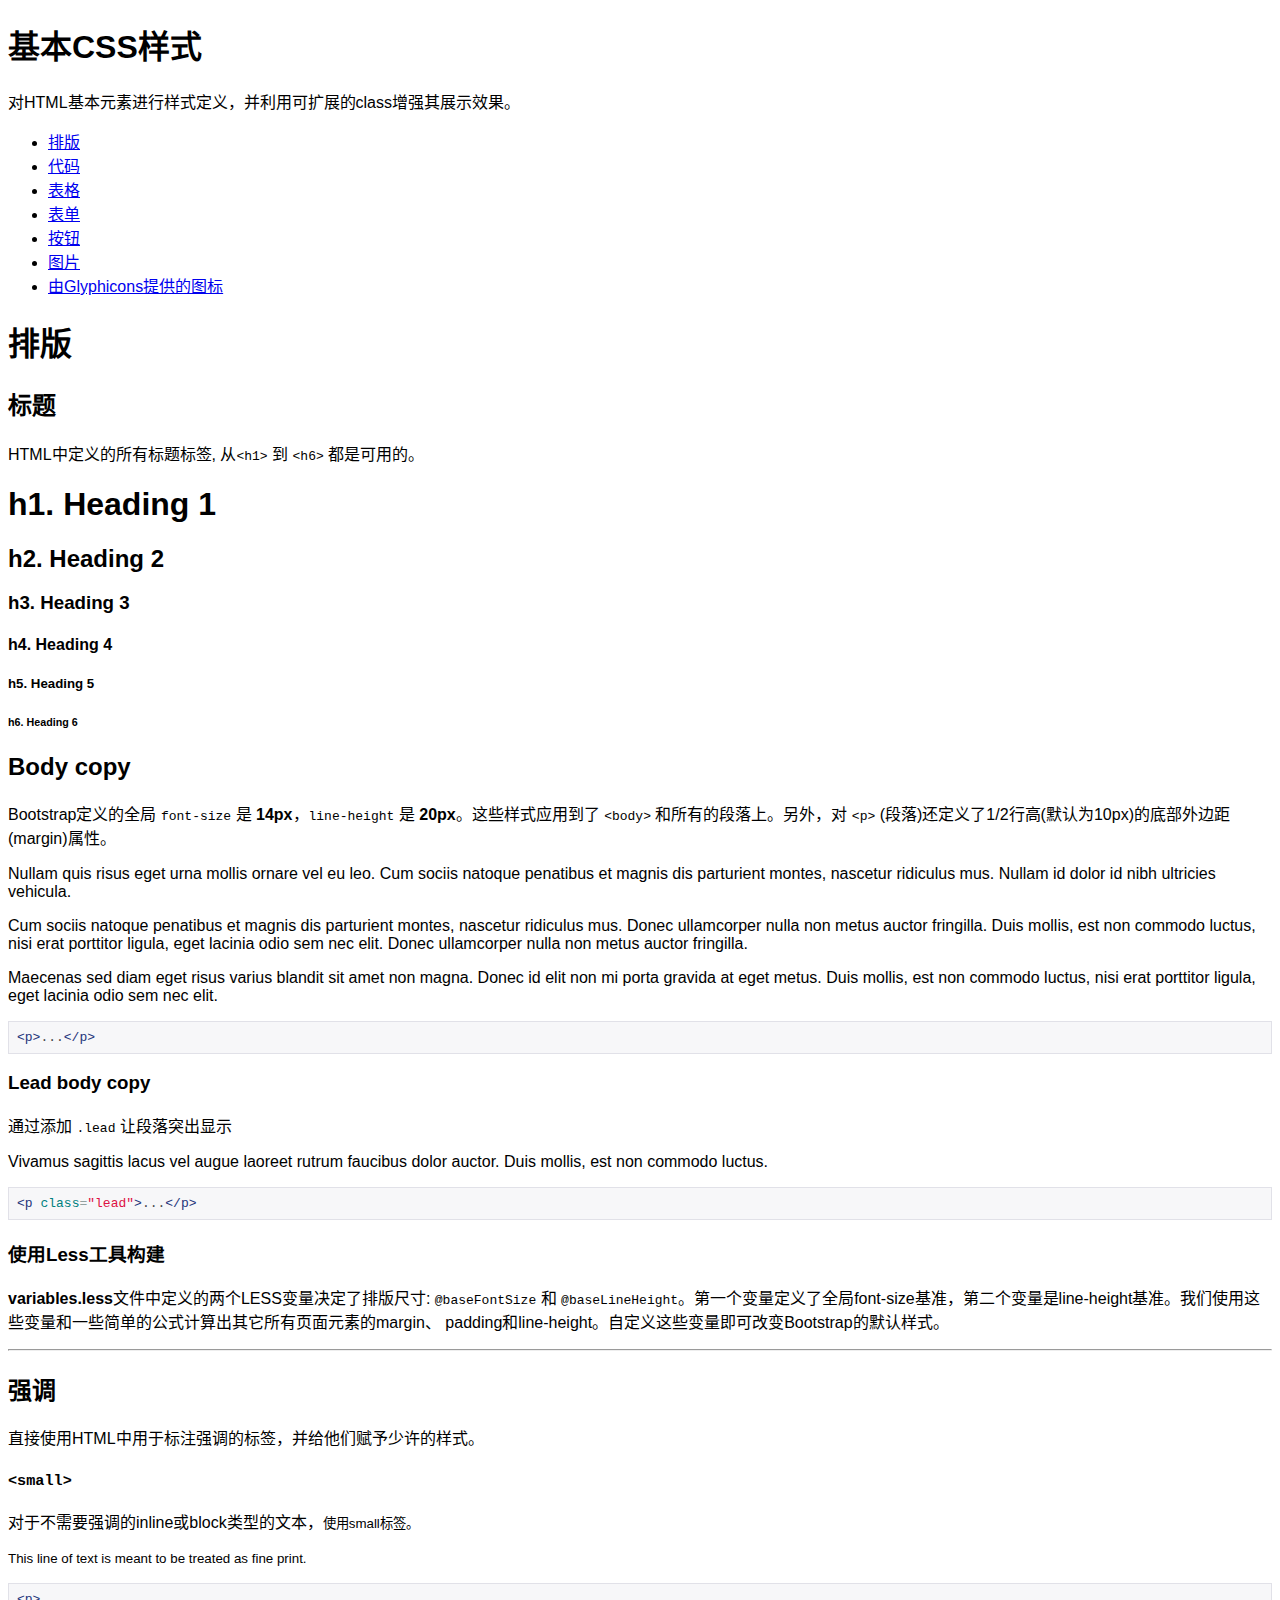
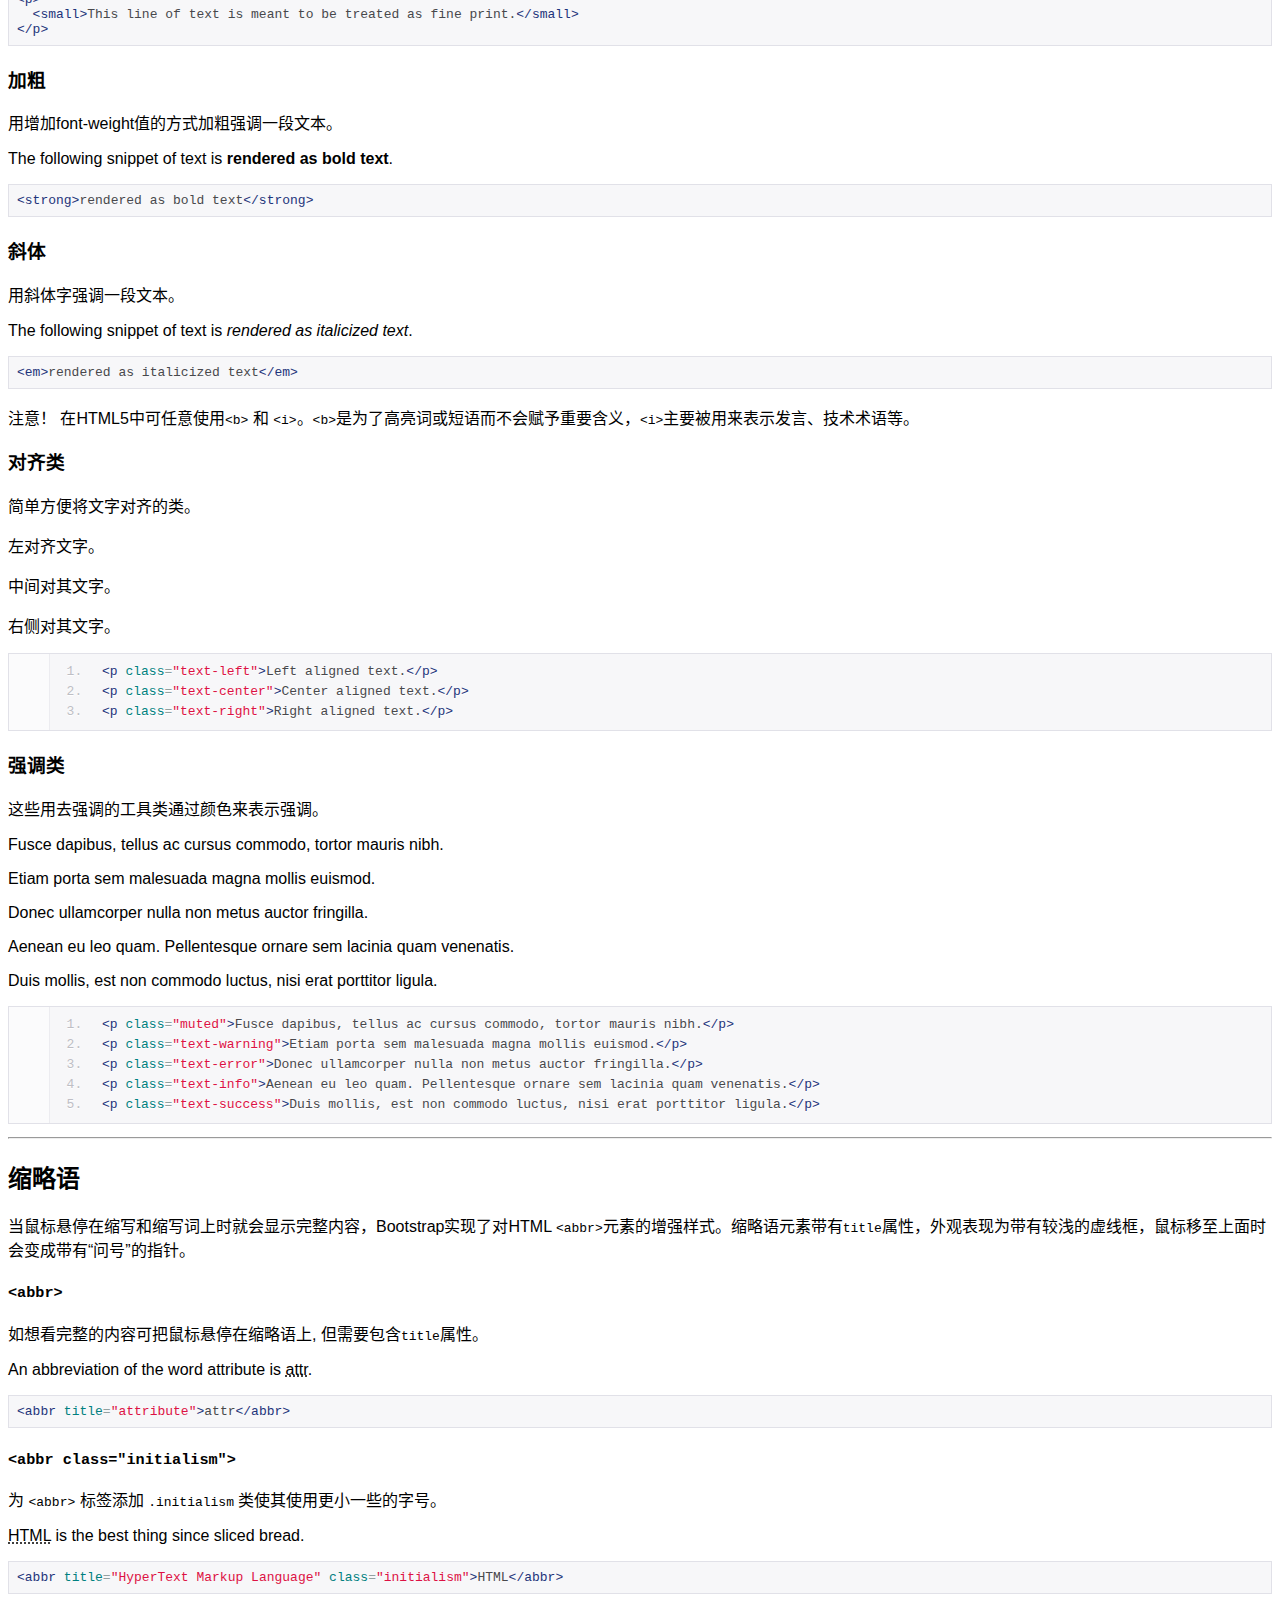
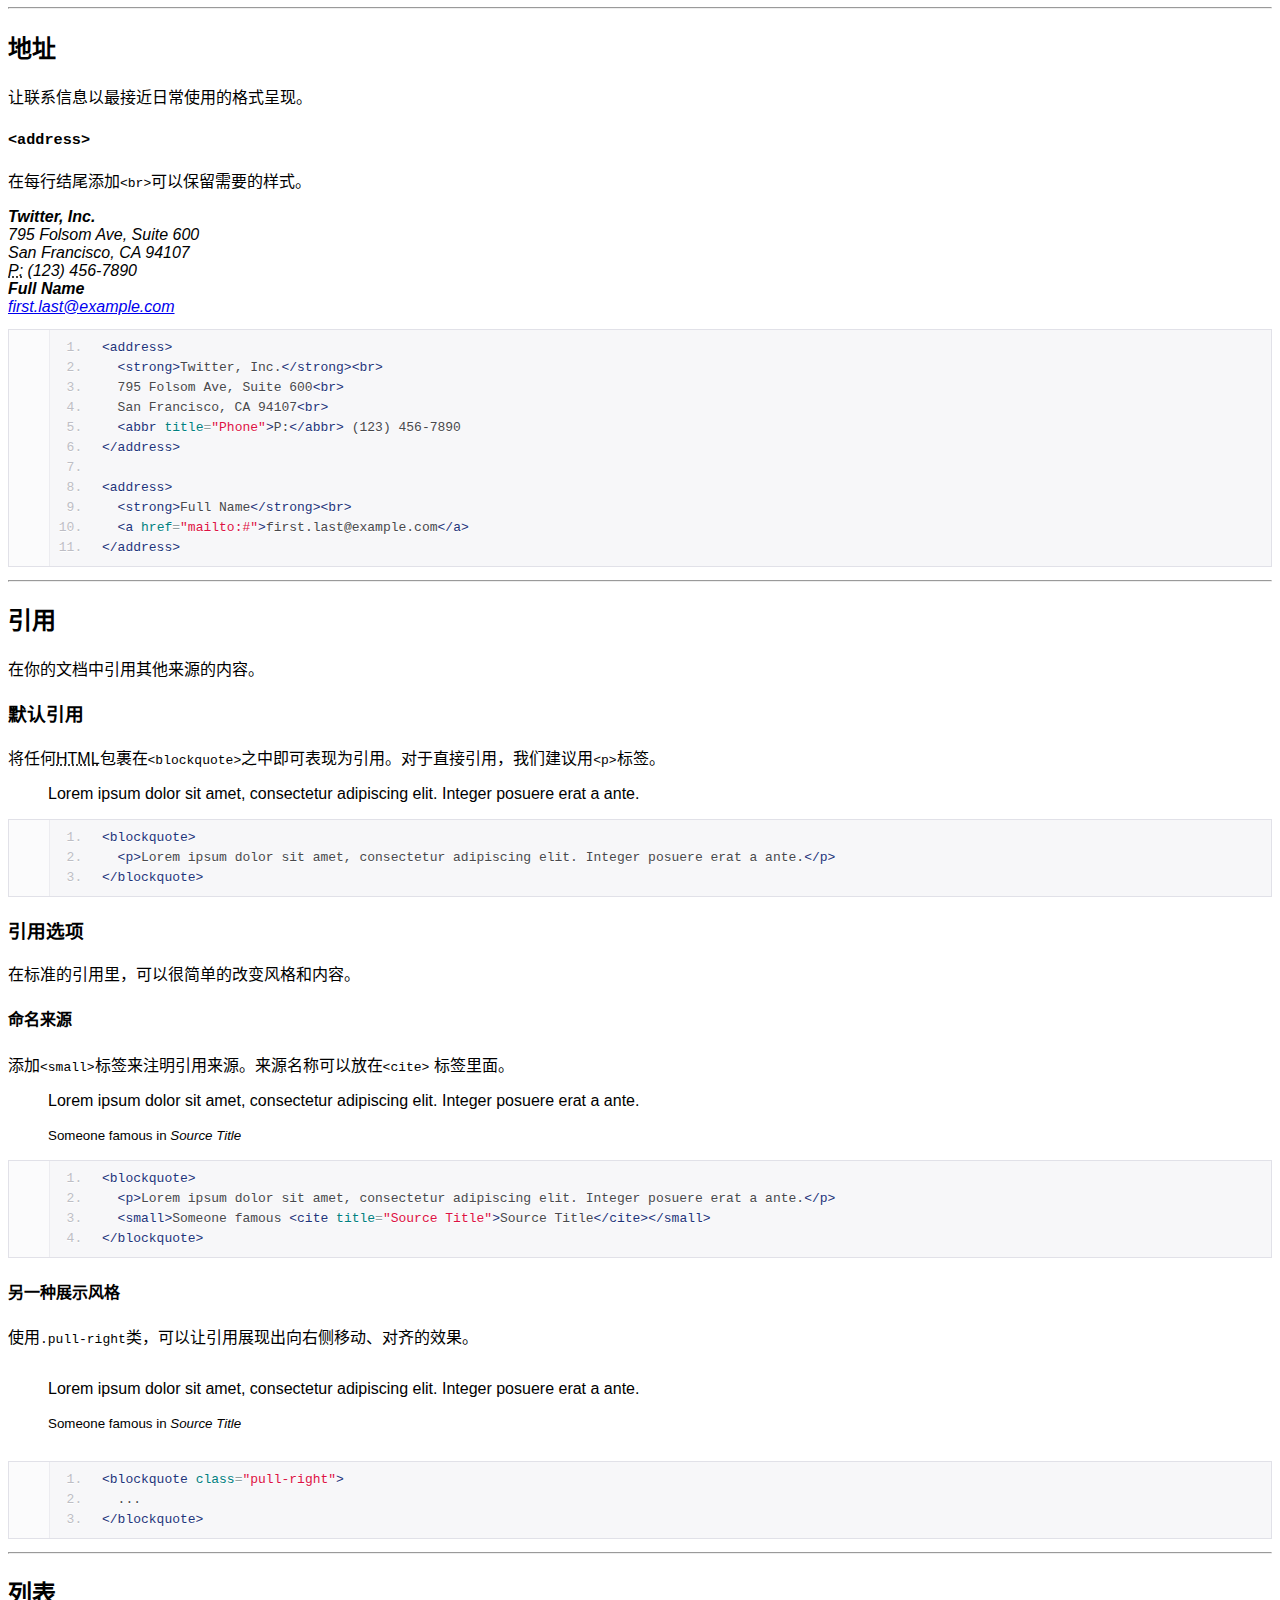
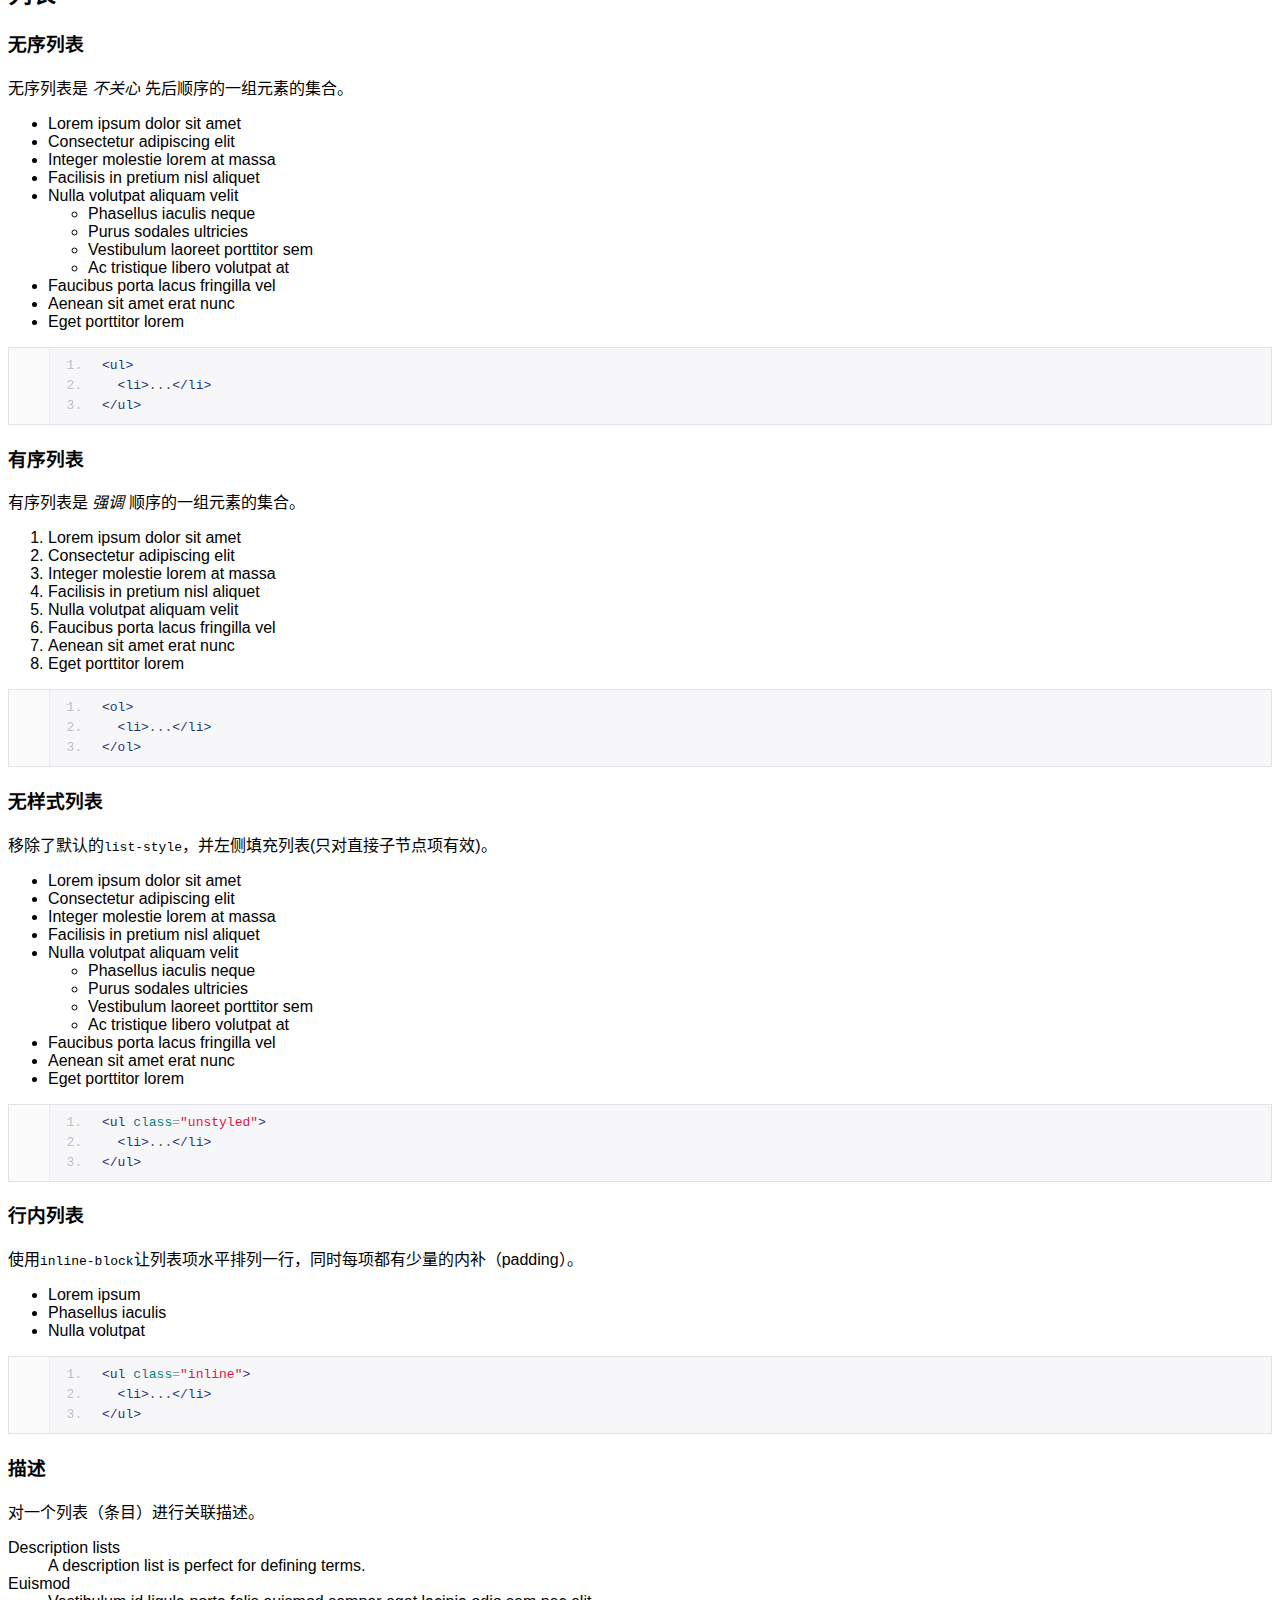
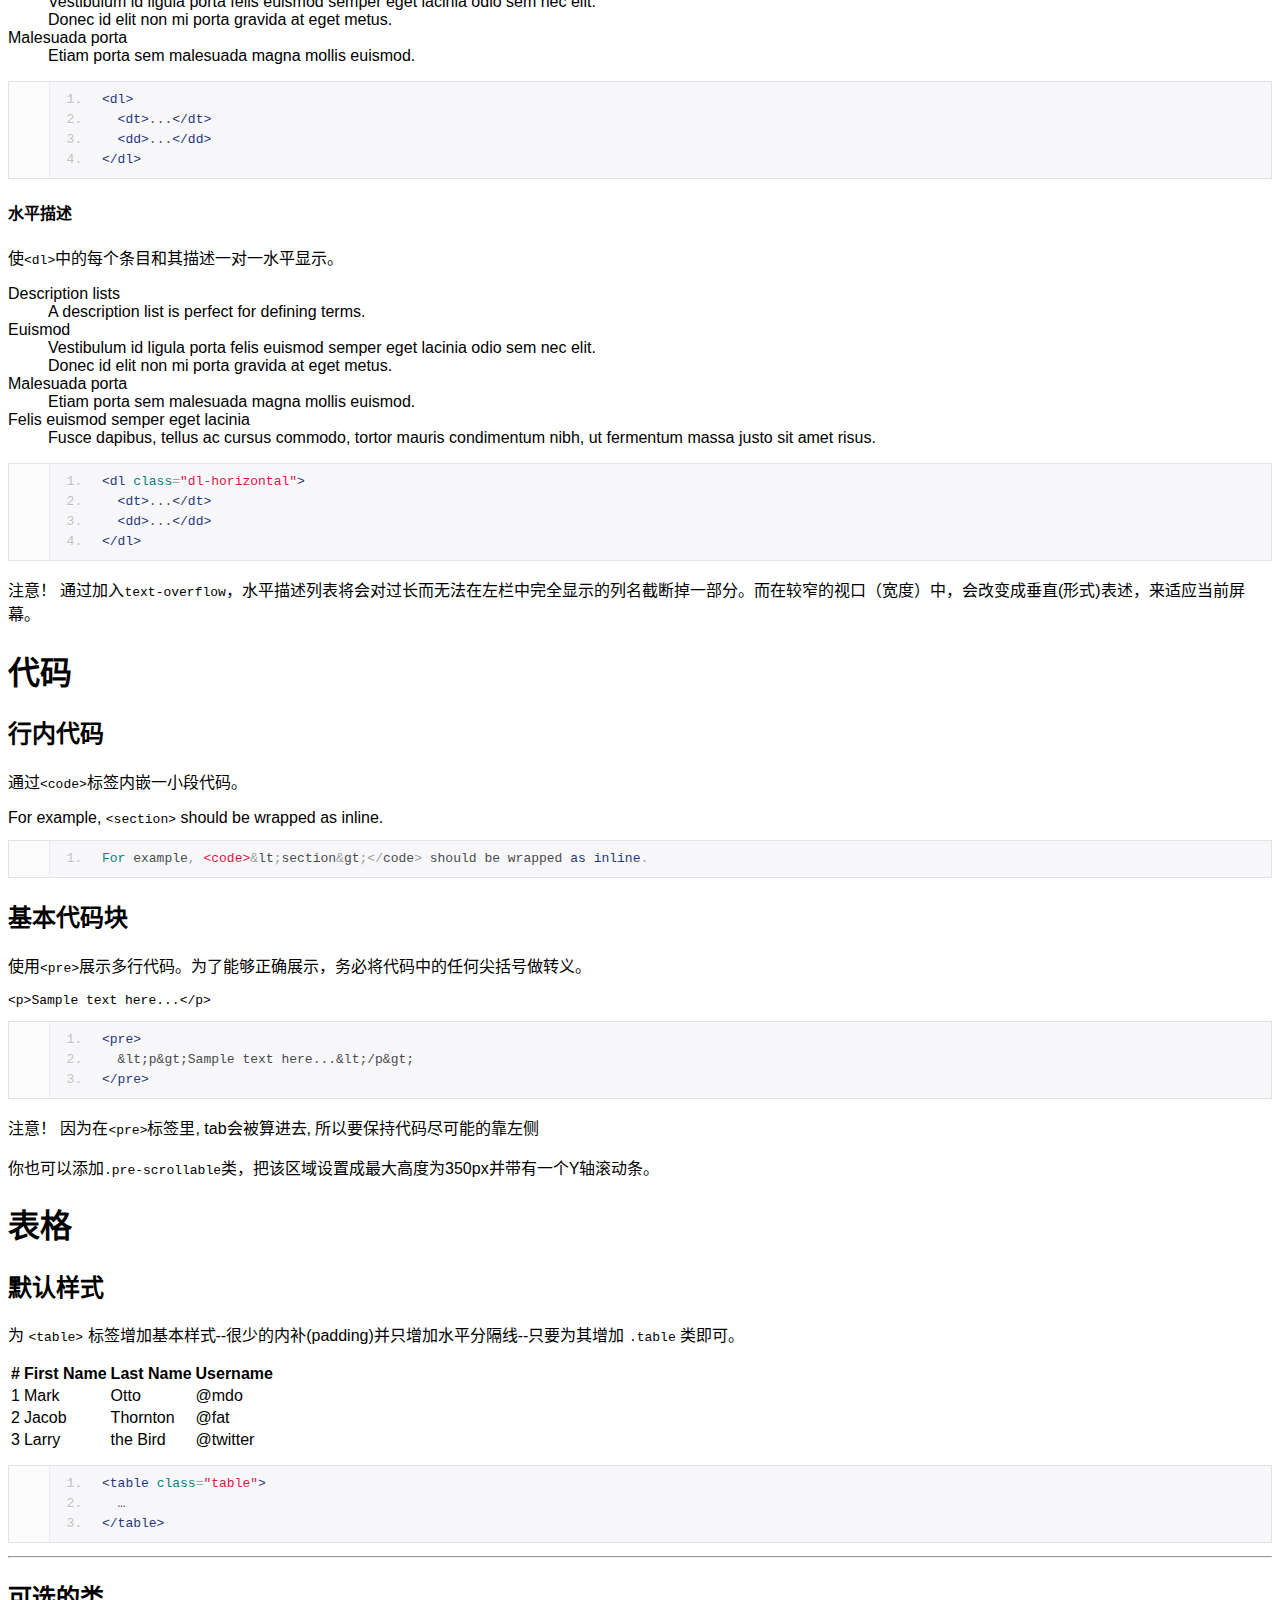
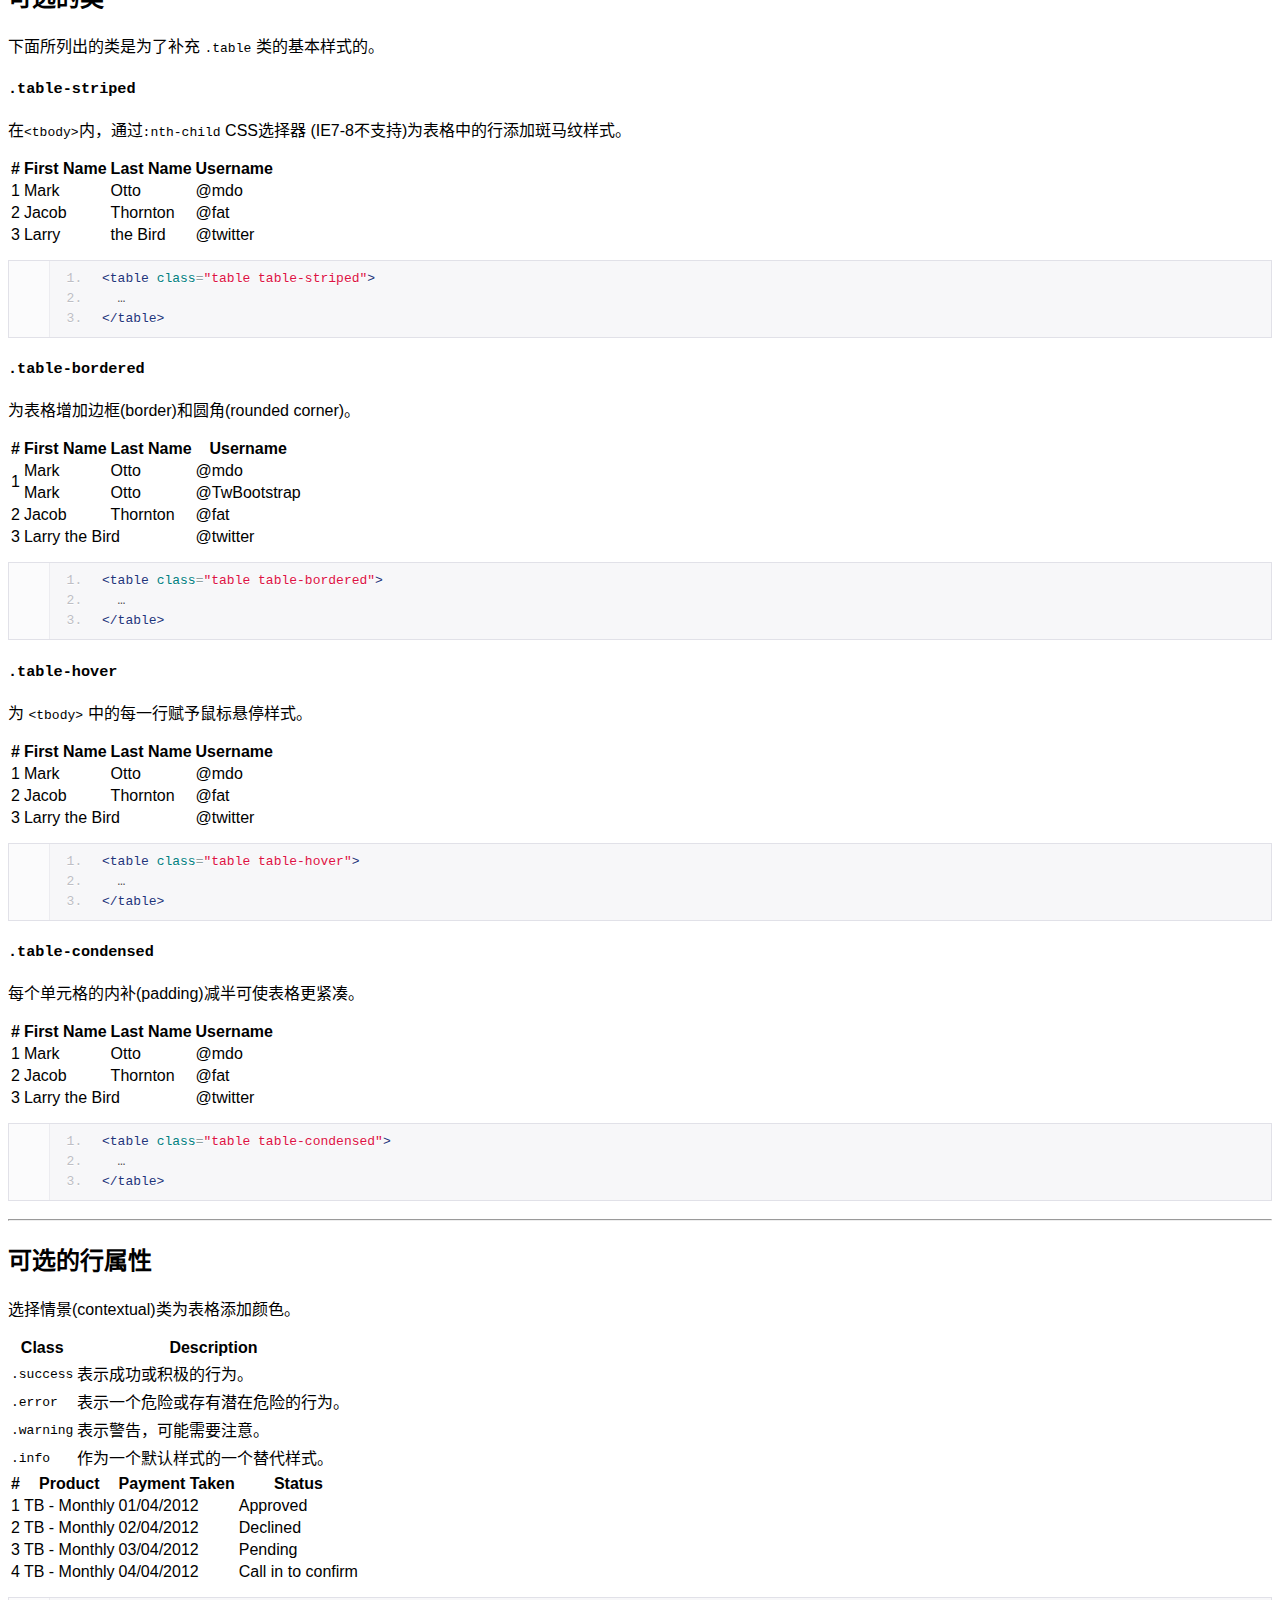
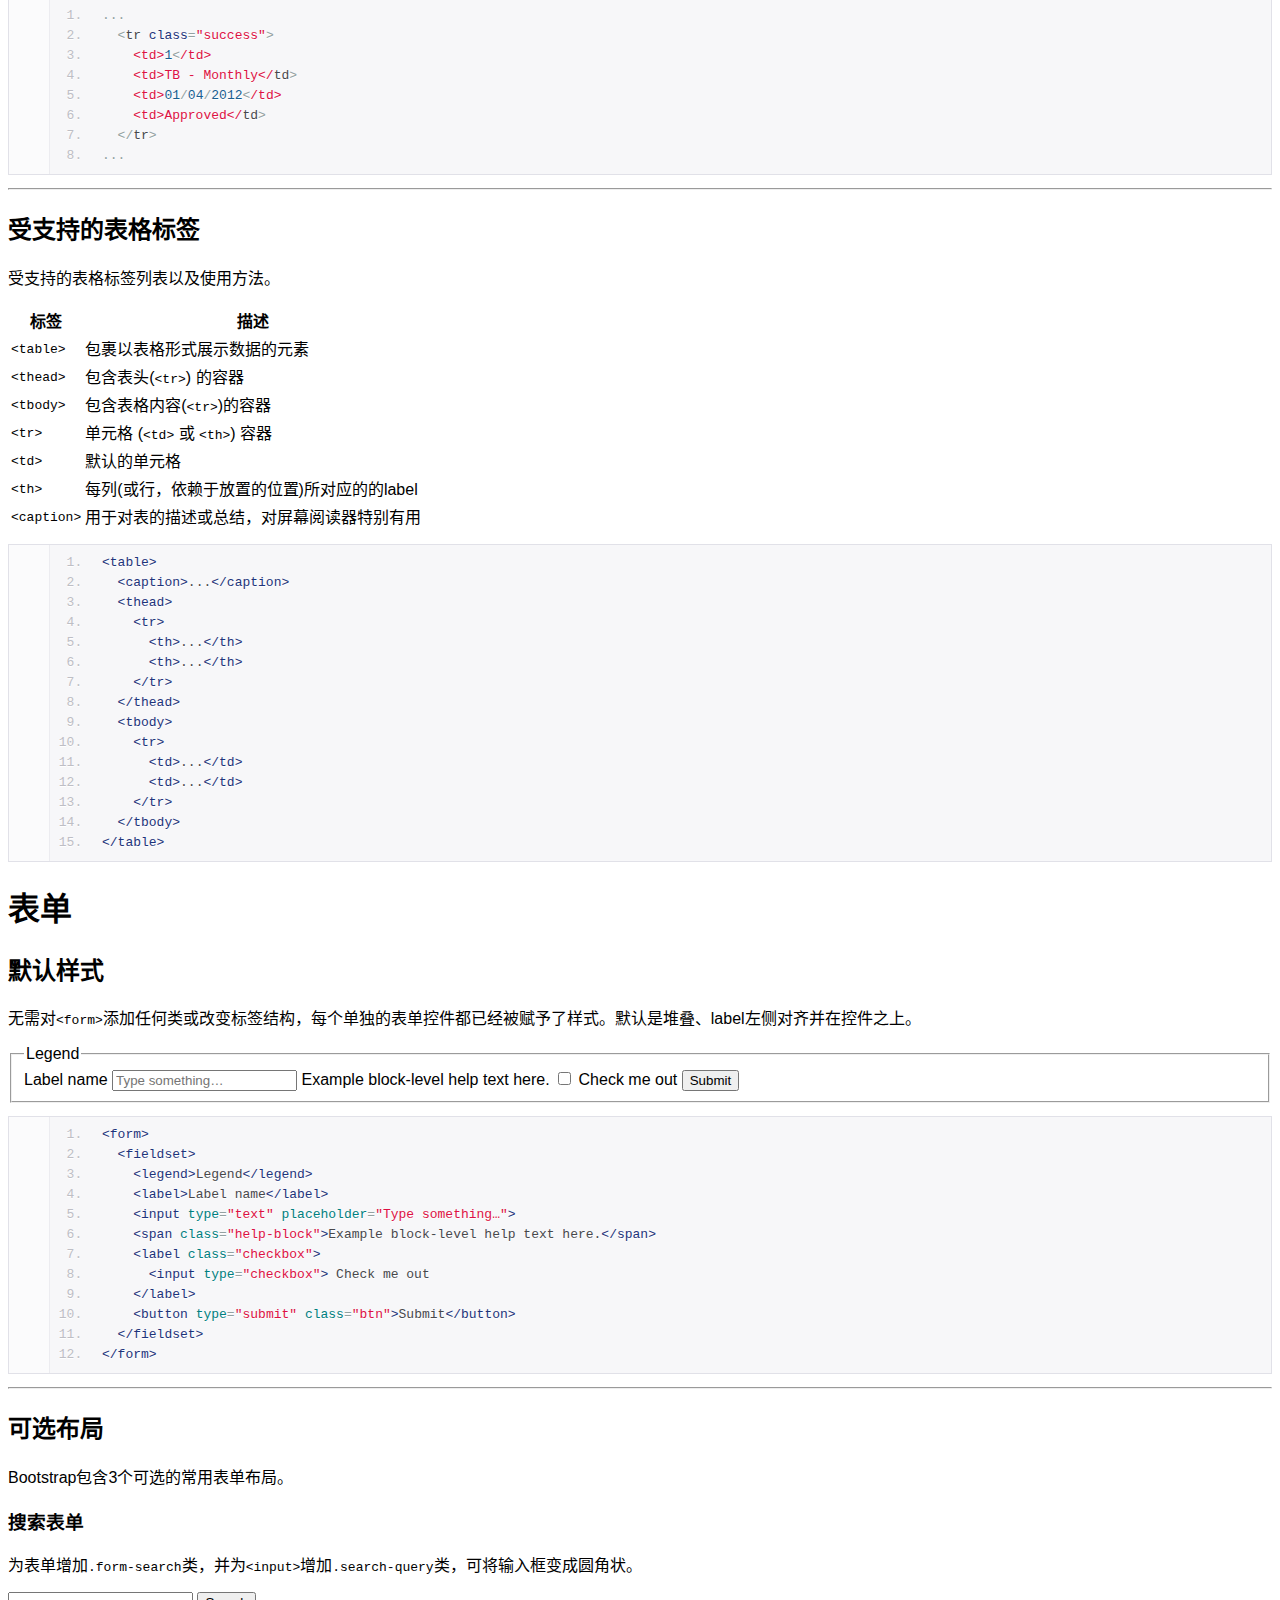
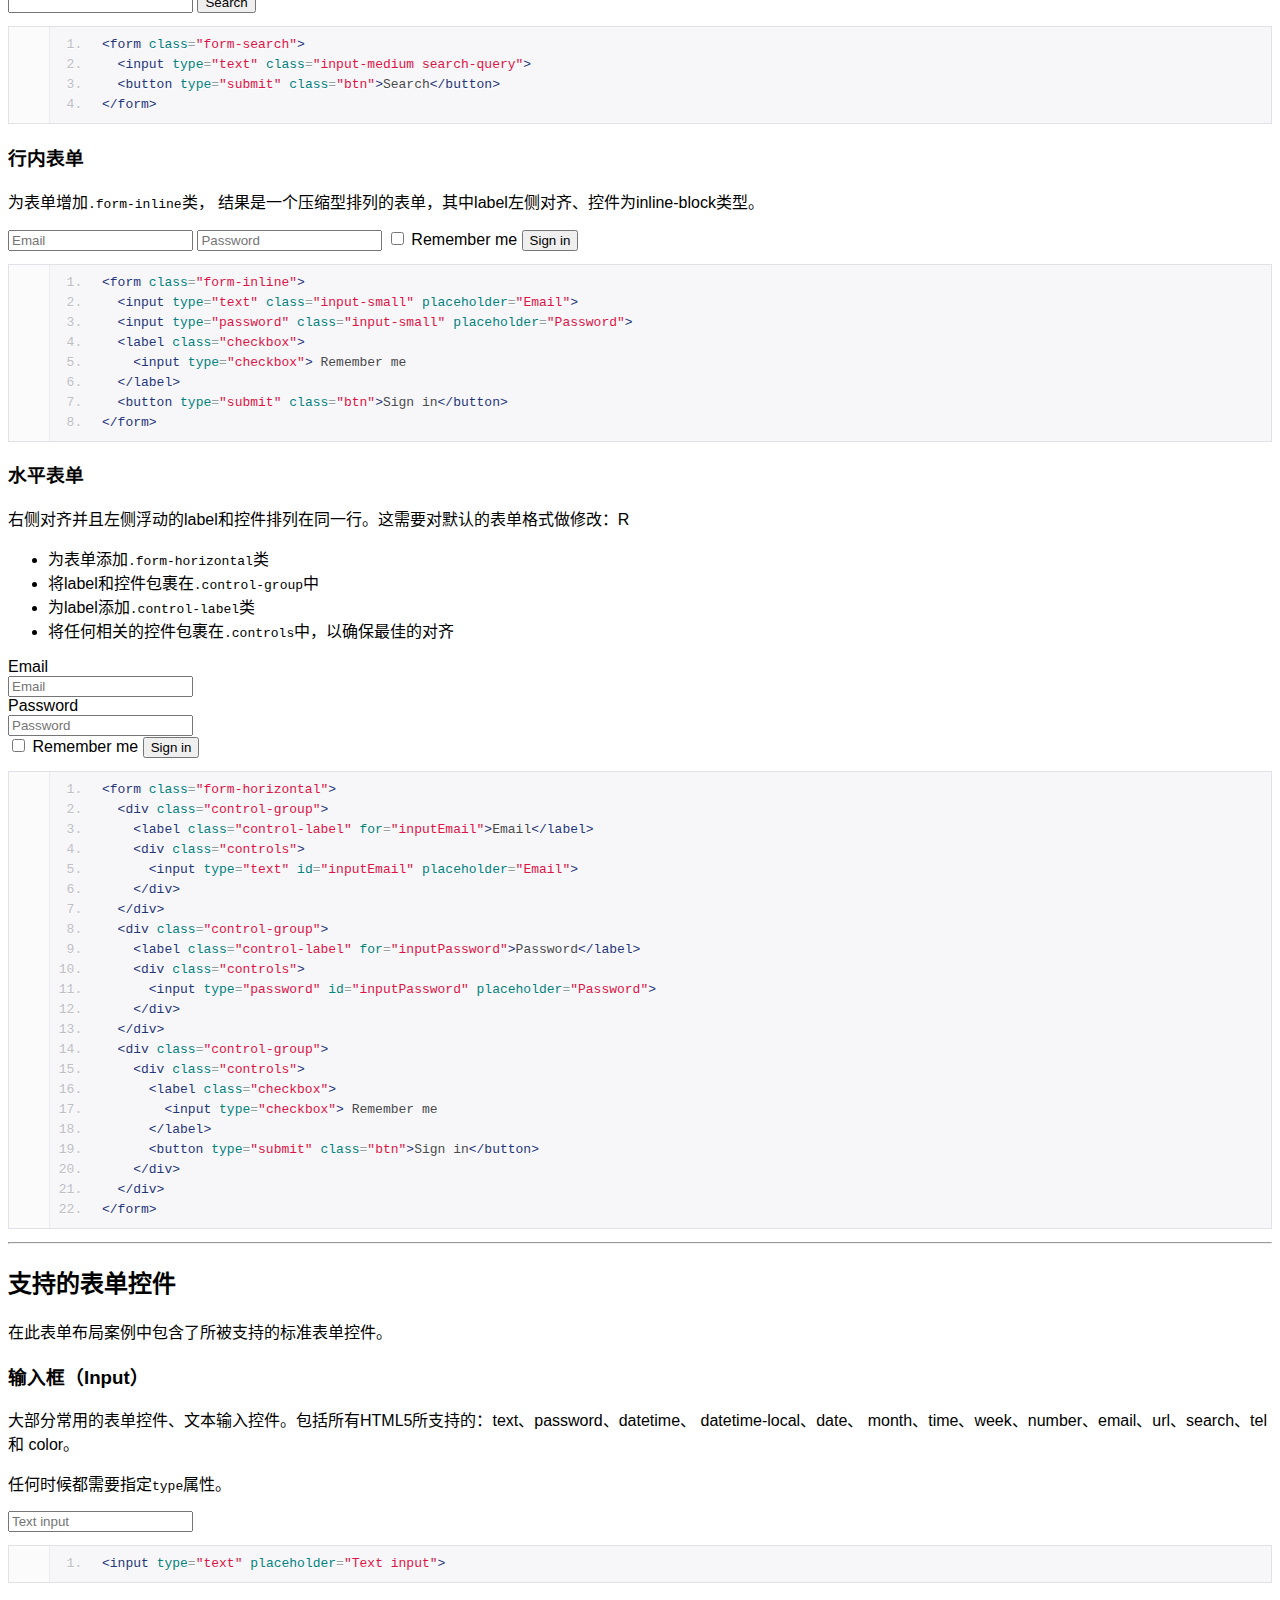
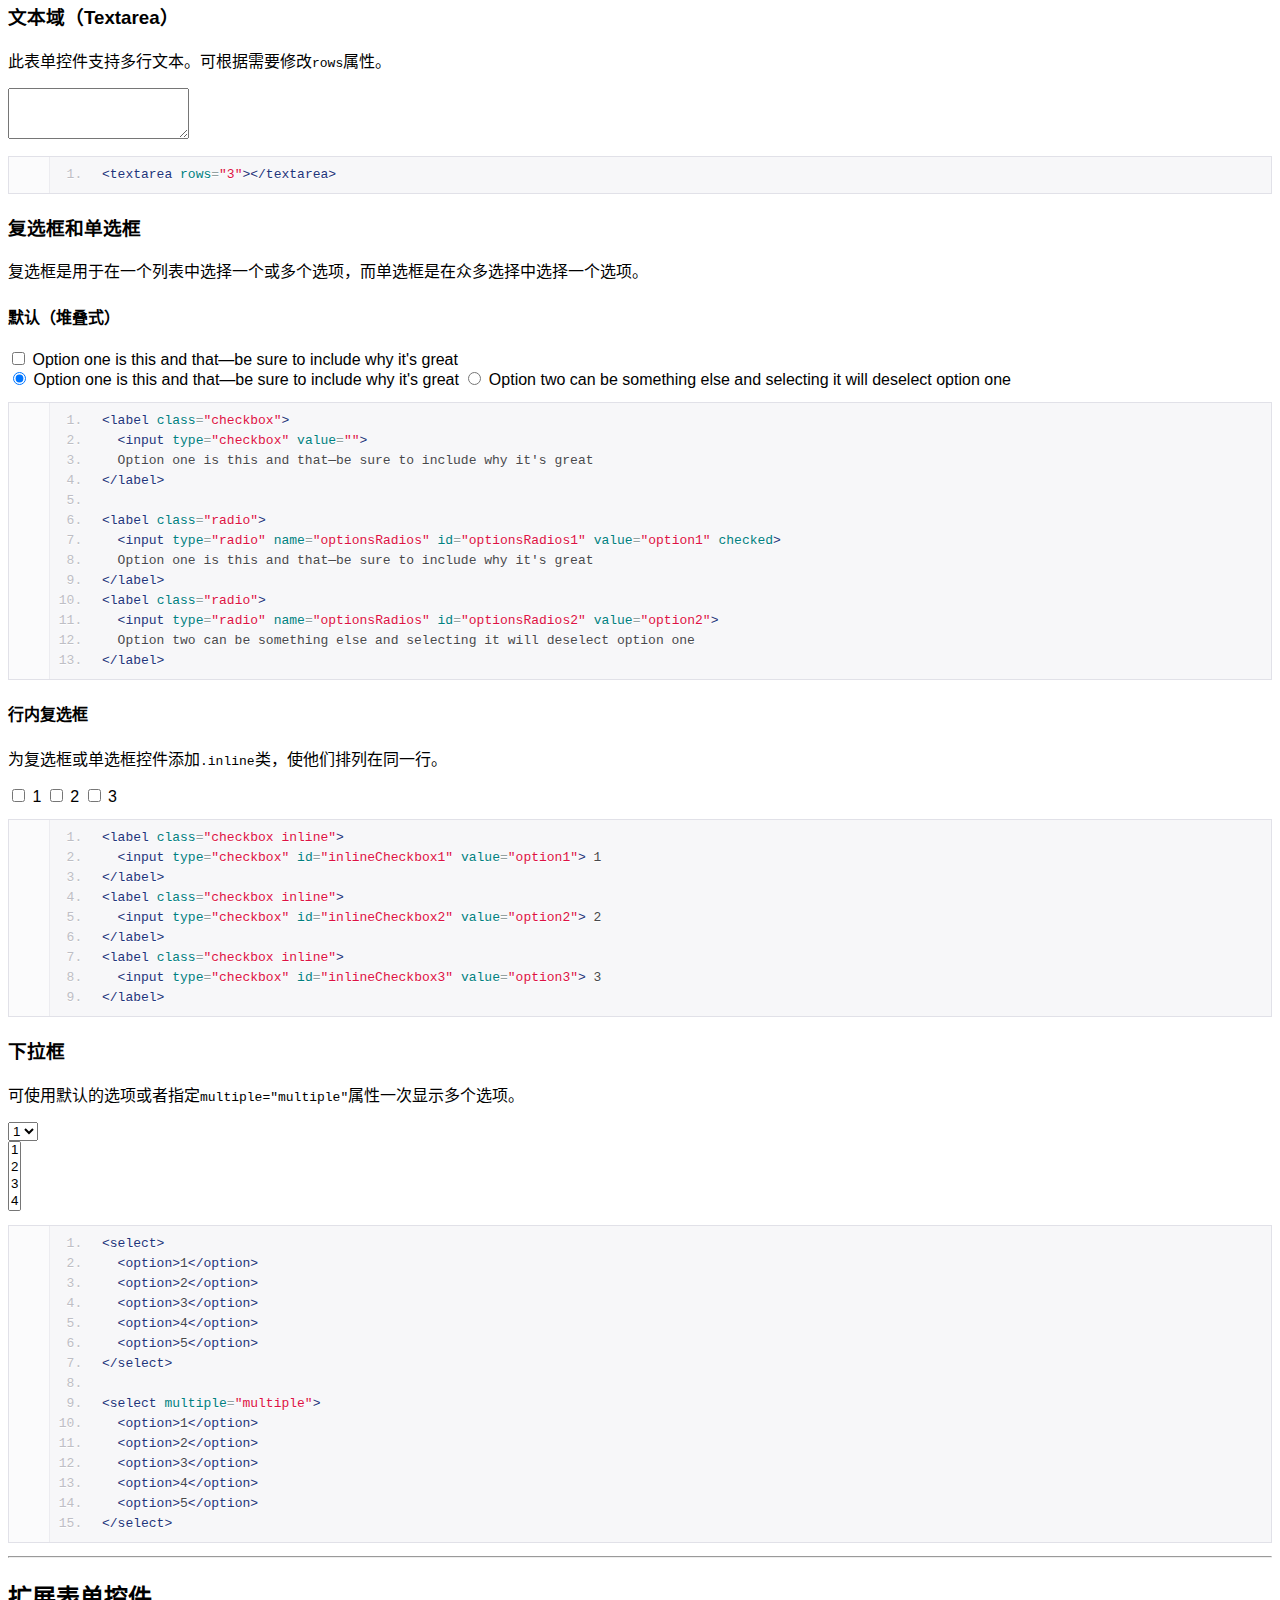
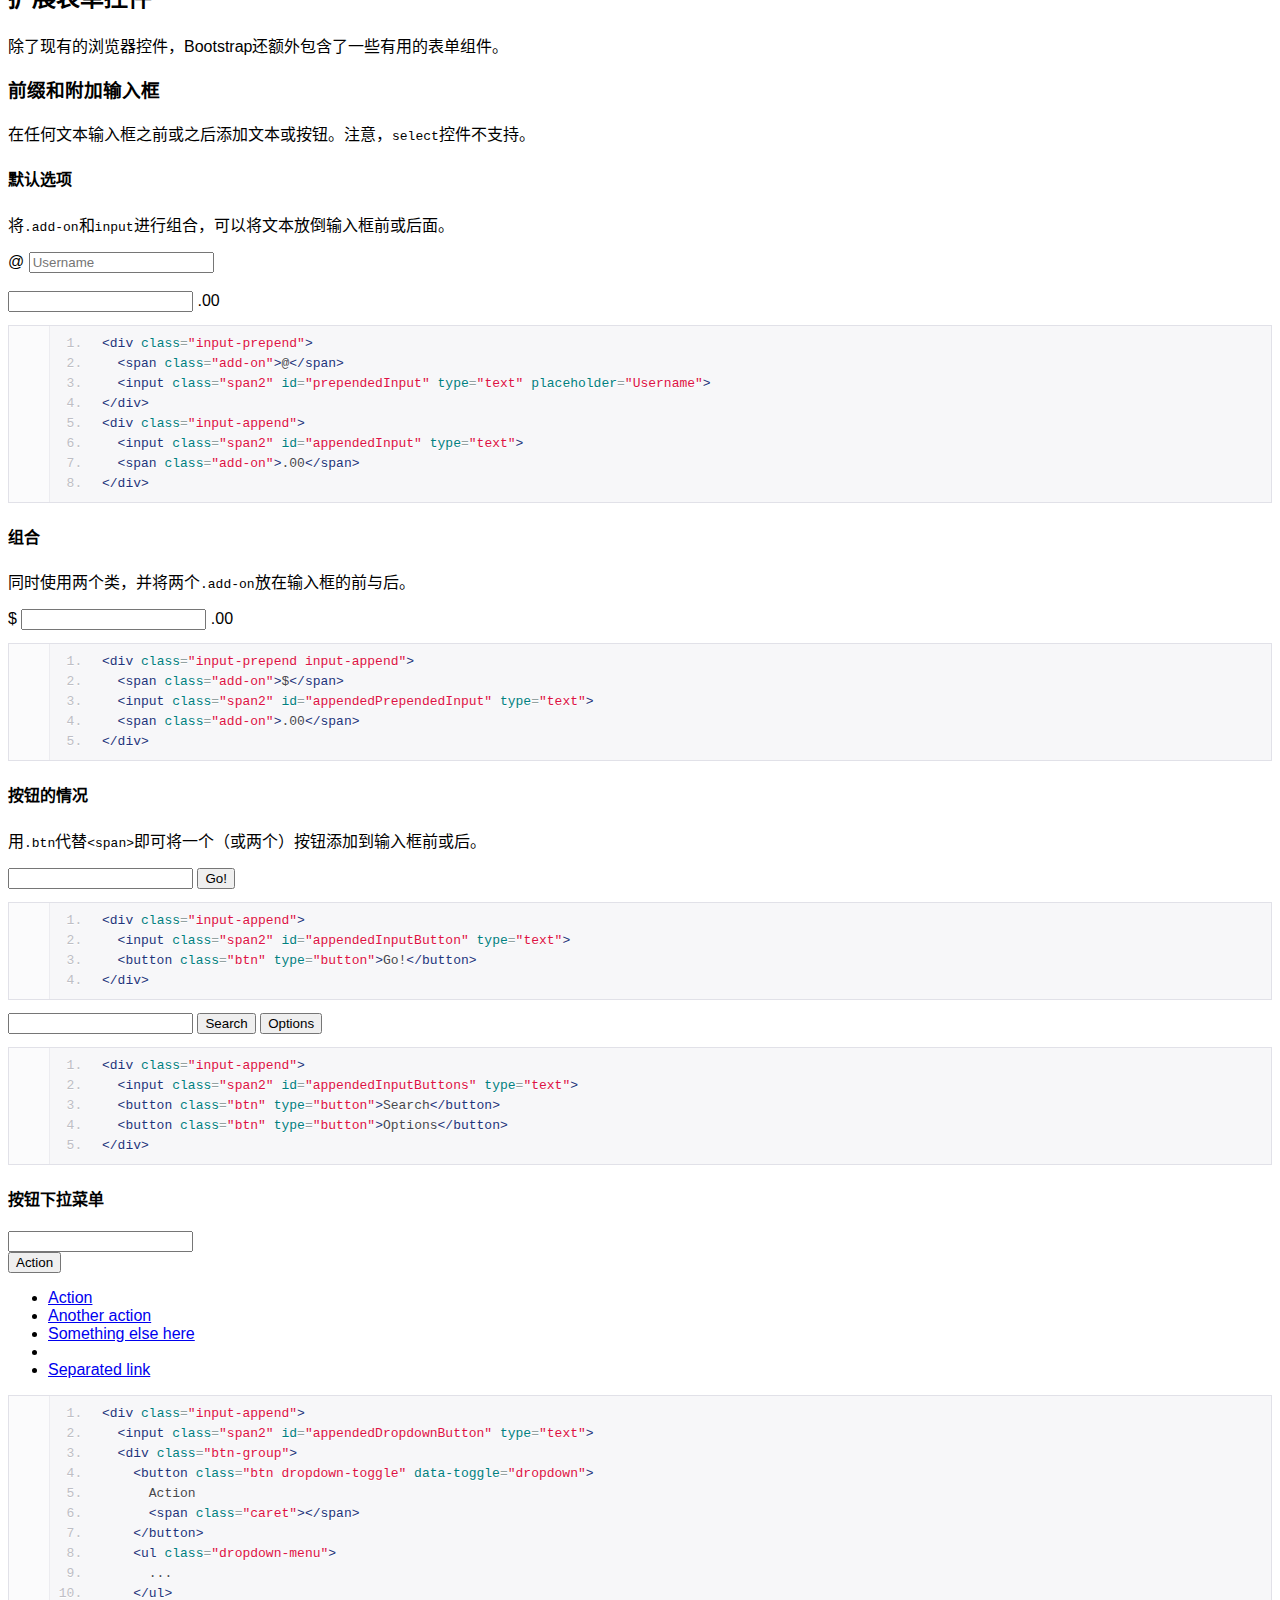
<file: js/google-code-prettify/index.html>
<!DOCTYPE html>
<html lang="zh-CN">
  <head>
    <meta charset="utf-8">
    <title>基本CSS样式 · Bootstrap</title>
    <meta name="viewport" content="width=device-width, initial-scale=1.0">
    <meta name="description" content="Bootstrap是Twitter推出的一个用于前端开发的开源工具包。它由Twitter的设计师Mark Otto和Jacob Thornton合作开发，是一个CSS/HTML框架。Bootstrap中文网致力于为广大国内开发者提供详尽的中文文档、代码实例等，助力开发者掌握并使用这一框架。">
<meta name="keywords" content="Bootstrap,CSS,CSS框架,CSS framework,javascript,bootcss,bootstrap开发,bootstrap代码,bootstrap入门">
    <meta name="author" content="Bootstrap中文网">

<style>
body{font-family:"ff-tisa-web-pro-1","ff-tisa-web-pro-2","Lucida Grande","Helvetica Neue",Helvetica,Arial,"Hiragino Sans GB","Hiragino Sans GB W3","Microsoft YaHei UI","Microsoft YaHei","WenQuanYi Micro Hei",sans-serif;}
</style>
    <link href="prettify.css" rel="stylesheet">

    <!-- Le HTML5 shim, for IE6-8 support of HTML5 elements -->
    <!--[if lt IE 9]>
      <script src="http://cdn.bootcss.com/html5shiv/3.7.0/html5shiv.min.js"></script>
    <![endif]-->

    <!-- Le fav and touch icons -->
    <link rel="apple-touch-icon-precomposed" sizes="144x144" href="assets/ico/apple-touch-icon-144-precomposed.png">
    <link rel="apple-touch-icon-precomposed" sizes="114x114" href="assets/ico/apple-touch-icon-114-precomposed.png">
      <link rel="apple-touch-icon-precomposed" sizes="72x72" href="assets/ico/apple-touch-icon-72-precomposed.png">
                    <link rel="apple-touch-icon-precomposed" href="assets/ico/apple-touch-icon-57-precomposed.png">
                                   <link rel="shortcut icon" href="assets/ico/favicon.png">

  </head>

  <body data-spy="scroll" data-target=".bs-docs-sidebar">

    <!-- Navbar
    ================================================== -->
    

<!-- Subhead
================================================== -->
<header class="jumbotron subhead" id="overview">
  <div class="container">
    <h1>基本CSS样式</h1>
    <p class="lead">对HTML基本元素进行样式定义，并利用可扩展的class增强其展示效果。</p>
  </div>
</header>


  <div class="container">

    <!-- Docs nav
    ================================================== -->
    <div class="row">
      <div class="span3 bs-docs-sidebar">
        <ul class="nav nav-list bs-docs-sidenav">
          <li><a href="#typography"><i class="icon-chevron-right"></i> 排版</a></li>
          <li><a href="#code"><i class="icon-chevron-right"></i> 代码</a></li>
          <li><a href="#tables"><i class="icon-chevron-right"></i> 表格</a></li>
          <li><a href="#forms"><i class="icon-chevron-right"></i> 表单</a></li>
          <li><a href="#buttons"><i class="icon-chevron-right"></i> 按钮</a></li>
          <li><a href="#images"><i class="icon-chevron-right"></i> 图片</a></li>
          <li><a href="#icons"><i class="icon-chevron-right"></i> 由Glyphicons提供的图标</a></li>
        </ul>
      </div>
      <div class="span9">



        <!-- Typography
        ================================================== -->
        <section id="typography">
          <div class="page-header">
            <h1>排版</h1>
          </div>

          <h2 id="headings">标题</h2>
          <p>HTML中定义的所有标题标签, 从<code>&lt;h1&gt;</code> 到 <code>&lt;h6&gt;</code> 都是可用的。</p>
          <div class="bs-docs-example">
            <h1>h1. Heading 1</h1>
            <h2>h2. Heading 2</h2>
            <h3>h3. Heading 3</h3>
            <h4>h4. Heading 4</h4>
            <h5>h5. Heading 5</h5>
            <h6>h6. Heading 6</h6>
          </div>

          <h2 id="body-copy">Body copy</h2>
          <p>Bootstrap定义的全局 <code>font-size</code> 是 <strong>14px</strong>，<code>line-height</code> 是 <strong>20px</strong>。这些样式应用到了 <code>&lt;body&gt;</code> 和所有的段落上。另外，对 <code>&lt;p&gt;</code> (段落)还定义了1/2行高(默认为10px)的底部外边距(margin)属性。</p>
          <div class="bs-docs-example">
            <p>Nullam quis risus eget urna mollis ornare vel eu leo. Cum sociis natoque penatibus et magnis dis parturient montes, nascetur ridiculus mus. Nullam id dolor id nibh ultricies vehicula.</p>
            <p>Cum sociis natoque penatibus et magnis dis parturient montes, nascetur ridiculus mus. Donec ullamcorper nulla non metus auctor fringilla. Duis mollis, est non commodo luctus, nisi erat porttitor ligula, eget lacinia odio sem nec elit. Donec ullamcorper nulla non metus auctor fringilla.</p>
            <p>Maecenas sed diam eget risus varius blandit sit amet non magna. Donec id elit non mi porta gravida at eget metus. Duis mollis, est non commodo luctus, nisi erat porttitor ligula, eget lacinia odio sem nec elit.</p>
          </div>
          <pre class="prettyprint">&lt;p&gt;...&lt;/p&gt;</pre>

          <h3>Lead body copy</h3>
          <p>通过添加 <code>.lead</code> 让段落突出显示</p>
          <div class="bs-docs-example">
            <p class="lead">Vivamus sagittis lacus vel augue laoreet rutrum faucibus dolor auctor. Duis mollis, est non commodo luctus.</p>
          </div>
          <pre class="prettyprint">&lt;p class="lead"&gt;...&lt;/p&gt;</pre>

          <h3>使用Less工具构建</h3>
          <p><strong>variables.less</strong>文件中定义的两个LESS变量决定了排版尺寸: <code>@baseFontSize</code> 和 <code>@baseLineHeight</code>。第一个变量定义了全局font-size基准，第二个变量是line-height基准。我们使用这些变量和一些简单的公式计算出其它所有页面元素的margin、
          padding和line-height。自定义这些变量即可改变Bootstrap的默认样式。</p>


          <hr class="bs-docs-separator">


          <h2 id="emphasis">强调</h2>
          <p>直接使用HTML中用于标注强调的标签，并给他们赋予少许的样式。</p>

          <h3><code>&lt;small&gt;</code></h3>
          <p>对于不需要强调的inline或block类型的文本，<small>使用small标签。</small></p>
          <div class="bs-docs-example">
            <p><small>This line of text is meant to be treated as fine print.</small></p>
          </div>
<pre class="prettyprint">
&lt;p&gt;
  &lt;small&gt;This line of text is meant to be treated as fine print.&lt;/small&gt;
&lt;/p&gt;
</pre>

          <h3>加粗</h3>
          <p>用增加font-weight值的方式加粗强调一段文本。</p>
          <div class="bs-docs-example">
            <p>The following snippet of text is <strong>rendered as bold text</strong>.</p>
          </div>
          <pre class="prettyprint">&lt;strong&gt;rendered as bold text&lt;/strong&gt;</pre>

          <h3>斜体</h3>
          <p>用斜体字强调一段文本。</p>
          <div class="bs-docs-example">
            <p>The following snippet of text is <em>rendered as italicized text</em>.</p>
          </div>
          <pre class="prettyprint">&lt;em&gt;rendered as italicized text&lt;/em&gt;</pre>

          <p><span class="label label-info">注意！</span> 在HTML5中可任意使用<code>&lt;b&gt;</code> 和 <code>&lt;i&gt;</code>。<code>&lt;b&gt;</code>是为了高亮词或短语而不会赋予重要含义，<code>&lt;i&gt;</code>主要被用来表示发言、技术术语等。</p>

          <h3>对齐类</h3>
          <p>简单方便将文字对齐的类。</p>
          <div class="bs-docs-example">
            <p class="text-left">左对齐文字。</p>
            <p class="text-center">中间对其文字。</p>
            <p class="text-right">右侧对其文字。</p>
          </div>
<pre class="prettyprint linenums">
&lt;p class="text-left"&gt;Left aligned text.&lt;/p&gt;
&lt;p class="text-center"&gt;Center aligned text.&lt;/p&gt;
&lt;p class="text-right"&gt;Right aligned text.&lt;/p&gt;
</pre>

          <h3>强调类</h3>
          <p>这些用去强调的工具类通过颜色来表示强调。</p>
          <div class="bs-docs-example">
            <p class="muted">Fusce dapibus, tellus ac cursus commodo, tortor mauris nibh.</p>
            <p class="text-warning">Etiam porta sem malesuada magna mollis euismod.</p>
            <p class="text-error">Donec ullamcorper nulla non metus auctor fringilla.</p>
            <p class="text-info">Aenean eu leo quam. Pellentesque ornare sem lacinia quam venenatis.</p>
            <p class="text-success">Duis mollis, est non commodo luctus, nisi erat porttitor ligula.</p>
          </div>
<pre class="prettyprint linenums">
&lt;p class="muted"&gt;Fusce dapibus, tellus ac cursus commodo, tortor mauris nibh.&lt;/p&gt;
&lt;p class="text-warning"&gt;Etiam porta sem malesuada magna mollis euismod.&lt;/p&gt;
&lt;p class="text-error"&gt;Donec ullamcorper nulla non metus auctor fringilla.&lt;/p&gt;
&lt;p class="text-info"&gt;Aenean eu leo quam. Pellentesque ornare sem lacinia quam venenatis.&lt;/p&gt;
&lt;p class="text-success"&gt;Duis mollis, est non commodo luctus, nisi erat porttitor ligula.&lt;/p&gt;
</pre>


          <hr class="bs-docs-separator">


          <h2 id="abbreviations">缩略语</h2>
          <p>当鼠标悬停在缩写和缩写词上时就会显示完整内容，Bootstrap实现了对HTML <code>&lt;abbr&gt;</code>元素的增强样式。缩略语元素带有<code>title</code>属性，外观表现为带有较浅的虚线框，鼠标移至上面时会变成带有“问号”的指针。</p>

          <h3><code>&lt;abbr&gt;</code></h3>
          <p>如想看完整的内容可把鼠标悬停在缩略语上, 但需要包含<code>title</code>属性。</p>
          <div class="bs-docs-example">
            <p>An abbreviation of the word attribute is <abbr title="attribute">attr</abbr>.</p>
          </div>
          <pre class="prettyprint">&lt;abbr title="attribute"&gt;attr&lt;/abbr&gt;</pre>

          <h3><code>&lt;abbr class="initialism"&gt;</code></h3>
          <p>为 <code>&lt;abbr&gt;</code> 标签添加 <code>.initialism</code> 类使其使用更小一些的字号。</p>
          <div class="bs-docs-example">
            <p><abbr title="HyperText Markup Language" class="initialism">HTML</abbr> is the best thing since sliced bread.</p>
          </div>
          <pre class="prettyprint">&lt;abbr title="HyperText Markup Language" class="initialism"&gt;HTML&lt;/abbr&gt;</pre>


          <hr class="bs-docs-separator">


          <h2 id="addresses">地址</h2>
          <p>让联系信息以最接近日常使用的格式呈现。</p>

          <h3><code>&lt;address&gt;</code></h3>
          <p>在每行结尾添加<code>&lt;br&gt;</code>可以保留需要的样式。</p>
          <div class="bs-docs-example">
            <address>
              <strong>Twitter, Inc.</strong><br>
              795 Folsom Ave, Suite 600<br>
              San Francisco, CA 94107<br>
              <abbr title="Phone">P:</abbr> (123) 456-7890
            </address>
            <address>
              <strong>Full Name</strong><br>
              <a href="mailto:#">first.last@example.com</a>
            </address>
          </div>
<pre class="prettyprint linenums">
&lt;address&gt;
  &lt;strong&gt;Twitter, Inc.&lt;/strong&gt;&lt;br&gt;
  795 Folsom Ave, Suite 600&lt;br&gt;
  San Francisco, CA 94107&lt;br&gt;
  &lt;abbr title="Phone"&gt;P:&lt;/abbr&gt; (123) 456-7890
&lt;/address&gt;

&lt;address&gt;
  &lt;strong&gt;Full Name&lt;/strong&gt;&lt;br&gt;
  &lt;a href="mailto:#"&gt;first.last@example.com&lt;/a&gt;
&lt;/address&gt;
</pre>


          <hr class="bs-docs-separator">


          <h2 id="blockquotes">引用</h2>
          <p>在你的文档中引用其他来源的内容。</p>

          <h3>默认引用</h3>
          <p>将任何<abbr title="HyperText Markup Language">HTML</abbr>包裹在<code>&lt;blockquote&gt;</code>之中即可表现为引用。对于直接引用，我们建议用<code>&lt;p&gt;</code>标签。</p>
          <div class="bs-docs-example">
            <blockquote>
              <p>Lorem ipsum dolor sit amet, consectetur adipiscing elit. Integer posuere erat a ante.</p>
            </blockquote>
          </div>
<pre class="prettyprint linenums">
&lt;blockquote&gt;
  &lt;p&gt;Lorem ipsum dolor sit amet, consectetur adipiscing elit. Integer posuere erat a ante.&lt;/p&gt;
&lt;/blockquote&gt;
</pre>

          <h3>引用选项</h3>
          <p>在标准的引用里，可以很简单的改变风格和内容。</p>

          <h4>命名来源</h4>
          <p>添加<code>&lt;small&gt;</code>标签来注明引用来源。来源名称可以放在<code>&lt;cite&gt;</code> 标签里面。</p>
          <div class="bs-docs-example">
            <blockquote>
              <p>Lorem ipsum dolor sit amet, consectetur adipiscing elit. Integer posuere erat a ante.</p>
              <small>Someone famous in <cite title="Source Title">Source Title</cite></small>
            </blockquote>
          </div>
<pre class="prettyprint linenums">
&lt;blockquote&gt;
  &lt;p&gt;Lorem ipsum dolor sit amet, consectetur adipiscing elit. Integer posuere erat a ante.&lt;/p&gt;
  &lt;small&gt;Someone famous &lt;cite title="Source Title"&gt;Source Title&lt;/cite&gt;&lt;/small&gt;
&lt;/blockquote&gt;
</pre>

          <h4>另一种展示风格</h4>
          <p>使用<code>.pull-right</code>类，可以让引用展现出向右侧移动、对齐的效果。</p>
          <div class="bs-docs-example" style="overflow: hidden;">
            <blockquote class="pull-right">
              <p>Lorem ipsum dolor sit amet, consectetur adipiscing elit. Integer posuere erat a ante.</p>
              <small>Someone famous in <cite title="Source Title">Source Title</cite></small>
            </blockquote>
          </div>
<pre class="prettyprint linenums">
&lt;blockquote class="pull-right"&gt;
  ...
&lt;/blockquote&gt;
</pre>


          <hr class="bs-docs-separator">


          <!-- Lists -->
          <h2 id="lists">列表</h2>

          <h3>无序列表</h3>
          <p>无序列表是 <em>不关心</em> 先后顺序的一组元素的集合。</p>
          <div class="bs-docs-example">
            <ul>
              <li>Lorem ipsum dolor sit amet</li>
              <li>Consectetur adipiscing elit</li>
              <li>Integer molestie lorem at massa</li>
              <li>Facilisis in pretium nisl aliquet</li>
              <li>Nulla volutpat aliquam velit
                <ul>
                  <li>Phasellus iaculis neque</li>
                  <li>Purus sodales ultricies</li>
                  <li>Vestibulum laoreet porttitor sem</li>
                  <li>Ac tristique libero volutpat at</li>
                </ul>
              </li>
              <li>Faucibus porta lacus fringilla vel</li>
              <li>Aenean sit amet erat nunc</li>
              <li>Eget porttitor lorem</li>
            </ul>
          </div>
<pre class="prettyprint linenums">
&lt;ul&gt;
  &lt;li&gt;...&lt;/li&gt;
&lt;/ul&gt;
</pre>

          <h3>有序列表</h3>
          <p>有序列表是 <em>强调</em> 顺序的一组元素的集合。</p>
          <div class="bs-docs-example">
            <ol>
              <li>Lorem ipsum dolor sit amet</li>
              <li>Consectetur adipiscing elit</li>
              <li>Integer molestie lorem at massa</li>
              <li>Facilisis in pretium nisl aliquet</li>
              <li>Nulla volutpat aliquam velit</li>
              <li>Faucibus porta lacus fringilla vel</li>
              <li>Aenean sit amet erat nunc</li>
              <li>Eget porttitor lorem</li>
            </ol>
          </div>
<pre class="prettyprint linenums">
&lt;ol&gt;
  &lt;li&gt;...&lt;/li&gt;
&lt;/ol&gt;
</pre>

        <h3>无样式列表</h3>
        <p>移除了默认的<code>list-style</code>，并左侧填充列表(只对直接子节点项有效)。</p>
        <div class="bs-docs-example">
          <ul class="unstyled">
            <li>Lorem ipsum dolor sit amet</li>
            <li>Consectetur adipiscing elit</li>
            <li>Integer molestie lorem at massa</li>
            <li>Facilisis in pretium nisl aliquet</li>
            <li>Nulla volutpat aliquam velit
              <ul>
                <li>Phasellus iaculis neque</li>
                <li>Purus sodales ultricies</li>
                <li>Vestibulum laoreet porttitor sem</li>
                <li>Ac tristique libero volutpat at</li>
              </ul>
            </li>
            <li>Faucibus porta lacus fringilla vel</li>
            <li>Aenean sit amet erat nunc</li>
            <li>Eget porttitor lorem</li>
          </ul>
        </div>
<pre class="prettyprint linenums">
&lt;ul class="unstyled"&gt;
  &lt;li&gt;...&lt;/li&gt;
&lt;/ul&gt;
</pre>

        <h3>行内列表</h3>
        <p>使用<code>inline-block</code>让列表项水平排列一行，同时每项都有少量的内补（padding）。</p>
        <div class="bs-docs-example">
          <ul class="inline">
            <li>Lorem ipsum</li>
            <li>Phasellus iaculis</li>
            <li>Nulla volutpat</li>
          </ul>
        </div>
<pre class="prettyprint linenums">
&lt;ul class="inline"&gt;
  &lt;li&gt;...&lt;/li&gt;
&lt;/ul&gt;
</pre>

        <h3>描述</h3>
        <p>对一个列表（条目）进行关联描述。</p>
        <div class="bs-docs-example">
          <dl>
            <dt>Description lists</dt>
            <dd>A description list is perfect for defining terms.</dd>
            <dt>Euismod</dt>
            <dd>Vestibulum id ligula porta felis euismod semper eget lacinia odio sem nec elit.</dd>
            <dd>Donec id elit non mi porta gravida at eget metus.</dd>
            <dt>Malesuada porta</dt>
            <dd>Etiam porta sem malesuada magna mollis euismod.</dd>
          </dl>
        </div>
<pre class="prettyprint linenums">
&lt;dl&gt;
  &lt;dt&gt;...&lt;/dt&gt;
  &lt;dd&gt;...&lt;/dd&gt;
&lt;/dl&gt;
</pre>

        <h4>水平描述</h4>
        <p>使<code>&lt;dl&gt;</code>中的每个条目和其描述一对一水平显示。</p>
        <div class="bs-docs-example">
          <dl class="dl-horizontal">
            <dt>Description lists</dt>
            <dd>A description list is perfect for defining terms.</dd>
            <dt>Euismod</dt>
            <dd>Vestibulum id ligula porta felis euismod semper eget lacinia odio sem nec elit.</dd>
            <dd>Donec id elit non mi porta gravida at eget metus.</dd>
            <dt>Malesuada porta</dt>
            <dd>Etiam porta sem malesuada magna mollis euismod.</dd>
            <dt>Felis euismod semper eget lacinia</dt>
            <dd>Fusce dapibus, tellus ac cursus commodo, tortor mauris condimentum nibh, ut fermentum massa justo sit amet risus.</dd>
          </dl>
        </div>
<pre class="prettyprint linenums">
&lt;dl class="dl-horizontal"&gt;
  &lt;dt&gt;...&lt;/dt&gt;
  &lt;dd&gt;...&lt;/dd&gt;
&lt;/dl&gt;
</pre>
        <p>
          <span class="label label-info">注意！</span>
          通过加入<code>text-overflow</code>，水平描述列表将会对过长而无法在左栏中完全显示的列名截断掉一部分。而在较窄的视口（宽度）中，会改变成垂直(形式)表述，来适应当前屏幕。
        </p>
      </section>



        <!-- Code
        ================================================== -->
        <section id="code">
          <div class="page-header">
            <h1>代码</h1>
          </div>

          <h2>行内代码</h2>
          <p>通过<code>&lt;code&gt;</code>标签内嵌一小段代码。</p>
<div class="bs-docs-example">
  For example, <code>&lt;section&gt;</code> should be wrapped as inline.
</div>
<pre class="prettyprint linenums">
For example, &lt;code&gt;&amp;lt;section&amp;gt;&lt;/code&gt; should be wrapped as inline.
</pre>

          <h2>基本代码块</h2>
          <p>使用<code>&lt;pre&gt;</code>展示多行代码。为了能够正确展示，务必将代码中的任何尖括号做转义。</p>
<div class="bs-docs-example">
  <pre>&lt;p&gt;Sample text here...&lt;/p&gt;</pre>
</div>
<pre class="prettyprint linenums" style="margin-bottom: 9px;">
&lt;pre&gt;
  &amp;lt;p&amp;gt;Sample text here...&amp;lt;/p&amp;gt;
&lt;/pre&gt;
</pre>
          <p><span class="label label-info">注意！</span>  因为在<code>&lt;pre&gt;</code>标签里, tab会被算进去, 所以要保持代码尽可能的靠左侧</p>
          <p>你也可以添加<code>.pre-scrollable</code>类，把该区域设置成最大高度为350px并带有一个Y轴滚动条。</p>
        </section>



        <!-- Tables
        ================================================== -->
        <section id="tables">
          <div class="page-header">
            <h1>表格</h1>
          </div>

          <h2>默认样式</h2>
          <p>为 <code>&lt;table&gt;</code> 标签增加基本样式--很少的内补(padding)并只增加水平分隔线--只要为其增加 <code>.table</code> 类即可。</p>
          <div class="bs-docs-example">
            <table class="table">
              <thead>
                <tr>
                  <th>#</th>
                  <th>First Name</th>
                  <th>Last Name</th>
                  <th>Username</th>
                </tr>
              </thead>
              <tbody>
                <tr>
                  <td>1</td>
                  <td>Mark</td>
                  <td>Otto</td>
                  <td>@mdo</td>
                </tr>
                <tr>
                  <td>2</td>
                  <td>Jacob</td>
                  <td>Thornton</td>
                  <td>@fat</td>
                </tr>
                <tr>
                  <td>3</td>
                  <td>Larry</td>
                  <td>the Bird</td>
                  <td>@twitter</td>
                </tr>
              </tbody>
            </table>
          </div>
<pre class="prettyprint linenums">
&lt;table class="table"&gt;
  …
&lt;/table&gt;
</pre>


          <hr class="bs-docs-separator">


          <h2>可选的类</h2>
          <p>下面所列出的类是为了补充  <code>.table</code> 类的基本样式的。</p>

          <h3><code>.table-striped</code></h3>
          <p>在<code>&lt;tbody&gt;</code>内，通过<code>:nth-child</code> CSS选择器 (IE7-8不支持)为表格中的行添加斑马纹样式。</p>
          <div class="bs-docs-example">
            <table class="table table-striped">
              <thead>
                <tr>
                  <th>#</th>
                  <th>First Name</th>
                  <th>Last Name</th>
                  <th>Username</th>
                </tr>
              </thead>
              <tbody>
                <tr>
                  <td>1</td>
                  <td>Mark</td>
                  <td>Otto</td>
                  <td>@mdo</td>
                </tr>
                <tr>
                  <td>2</td>
                  <td>Jacob</td>
                  <td>Thornton</td>
                  <td>@fat</td>
                </tr>
                <tr>
                  <td>3</td>
                  <td>Larry</td>
                  <td>the Bird</td>
                  <td>@twitter</td>
                </tr>
              </tbody>
            </table>
          </div>
<pre class="prettyprint linenums" style="margin-bottom: 18px;">
&lt;table class="table table-striped"&gt;
  …
&lt;/table&gt;
</pre>

          <h3><code>.table-bordered</code></h3>
          <p>为表格增加边框(border)和圆角(rounded corner)。</p>
          <div class="bs-docs-example">
            <table class="table table-bordered">
              <thead>
                <tr>
                  <th>#</th>
                  <th>First Name</th>
                  <th>Last Name</th>
                  <th>Username</th>
                </tr>
              </thead>
              <tbody>
                <tr>
                  <td rowspan="2">1</td>
                  <td>Mark</td>
                  <td>Otto</td>
                  <td>@mdo</td>
                </tr>
                <tr>
                  <td>Mark</td>
                  <td>Otto</td>
                  <td>@TwBootstrap</td>
                </tr>
                <tr>
                  <td>2</td>
                  <td>Jacob</td>
                  <td>Thornton</td>
                  <td>@fat</td>
                </tr>
                <tr>
                  <td>3</td>
                  <td colspan="2">Larry the Bird</td>
                  <td>@twitter</td>
                </tr>
              </tbody>
            </table>
          </div>
<pre class="prettyprint linenums">
&lt;table class="table table-bordered"&gt;
  …
&lt;/table&gt;
</pre>

          <h3><code>.table-hover</code></h3>
          <p>为 <code>&lt;tbody&gt;</code> 中的每一行赋予鼠标悬停样式。</p>
          <div class="bs-docs-example">
            <table class="table table-hover">
              <thead>
                <tr>
                  <th>#</th>
                  <th>First Name</th>
                  <th>Last Name</th>
                  <th>Username</th>
                </tr>
              </thead>
              <tbody>
                <tr>
                  <td>1</td>
                  <td>Mark</td>
                  <td>Otto</td>
                  <td>@mdo</td>
                </tr>
                <tr>
                  <td>2</td>
                  <td>Jacob</td>
                  <td>Thornton</td>
                  <td>@fat</td>
                </tr>
                <tr>
                  <td>3</td>
                  <td colspan="2">Larry the Bird</td>
                  <td>@twitter</td>
                </tr>
              </tbody>
            </table>
          </div>
<pre class="prettyprint linenums" style="margin-bottom: 18px;">
&lt;table class="table table-hover"&gt;
  …
&lt;/table&gt;
</pre>

          <h3><code>.table-condensed</code></h3>
          <p>每个单元格的内补(padding)减半可使表格更紧凑。</p>
          <div class="bs-docs-example">
            <table class="table table-condensed">
              <thead>
                <tr>
                  <th>#</th>
                  <th>First Name</th>
                  <th>Last Name</th>
                  <th>Username</th>
                </tr>
              </thead>
              <tbody>
                <tr>
                  <td>1</td>
                  <td>Mark</td>
                  <td>Otto</td>
                  <td>@mdo</td>
                </tr>
                <tr>
                  <td>2</td>
                  <td>Jacob</td>
                  <td>Thornton</td>
                  <td>@fat</td>
                </tr>
                <tr>
                  <td>3</td>
                  <td colspan="2">Larry the Bird</td>
                  <td>@twitter</td>
                </tr>
              </tbody>
            </table>
          </div>
<pre class="prettyprint linenums" style="margin-bottom: 18px;">
&lt;table class="table table-condensed"&gt;
  …
&lt;/table&gt;
</pre>


          <hr class="bs-docs-separator">


          <h2>可选的行属性</h2>
          <p>选择情景(contextual)类为表格添加颜色。</p>
          <table class="table table-bordered table-striped">
            <colgroup>
              <col class="span1">
              <col class="span7">
            </colgroup>
            <thead>
              <tr>
                <th>Class</th>
                <th>Description</th>
              </tr>
            </thead>
            <tbody>
              <tr>
                <td>
                  <code>.success</code>
                </td>
                <td>表示成功或积极的行为。</td>
              </tr>
              <tr>
                <td>
                  <code>.error</code>
                </td>
                <td>表示一个危险或存有潜在危险的行为。</td>
              </tr>
              <tr>
                <td>
                  <code>.warning</code>
                </td>
                <td>表示警告，可能需要注意。</td>
              </tr>
              <tr>
                <td>
                  <code>.info</code>
                </td>
                <td>作为一个默认样式的一个替代样式。</td>
              </tr>
            </tbody>
          </table>
          <div class="bs-docs-example">
            <table class="table">
              <thead>
                <tr>
                  <th>#</th>
                  <th>Product</th>
                  <th>Payment Taken</th>
                  <th>Status</th>
                </tr>
              </thead>
              <tbody>
                <tr class="success">
                  <td>1</td>
                  <td>TB - Monthly</td>
                  <td>01/04/2012</td>
                  <td>Approved</td>
                </tr>
                <tr class="error">
                  <td>2</td>
                  <td>TB - Monthly</td>
                  <td>02/04/2012</td>
                  <td>Declined</td>
                </tr>
                <tr class="warning">
                  <td>3</td>
                  <td>TB - Monthly</td>
                  <td>03/04/2012</td>
                  <td>Pending</td>
                </tr>
                <tr class="info">
                  <td>4</td>
                  <td>TB - Monthly</td>
                  <td>04/04/2012</td>
                  <td>Call in to confirm</td>
                </tr>
              </tbody>
            </table>
          </div>
<pre class="prettyprint linenums">
...
  &lt;tr class="success"&gt;
    &lt;td&gt;1&lt;/td&gt;
    &lt;td&gt;TB - Monthly&lt;/td&gt;
    &lt;td&gt;01/04/2012&lt;/td&gt;
    &lt;td&gt;Approved&lt;/td&gt;
  &lt;/tr&gt;
...
</pre>


          <hr class="bs-docs-separator">


          <h2>受支持的表格标签</h2>
          <p>受支持的表格标签列表以及使用方法。</p>
          <table class="table table-bordered table-striped">
            <colgroup>
              <col class="span1">
              <col class="span7">
            </colgroup>
            <thead>
              <tr>
                <th>标签</th>
                <th>描述</th>
              </tr>
            </thead>
            <tbody>
              <tr>
                <td>
                  <code>&lt;table&gt;</code>
                </td>
                <td>
                  包裹以表格形式展示数据的元素
                </td>
              </tr>
              <tr>
                <td>
                  <code>&lt;thead&gt;</code>
                </td>
                <td>
                  包含表头(<code>&lt;tr&gt;</code>) 的容器
                </td>
              </tr>
              <tr>
                <td>
                  <code>&lt;tbody&gt;</code>
                </td>
                <td>
                  包含表格内容(<code>&lt;tr&gt;</code>)的容器
                </td>
              </tr>
              <tr>
                <td>
                  <code>&lt;tr&gt;</code>
                </td>
                <td>
                  单元格 (<code>&lt;td&gt;</code> 或 <code>&lt;th&gt;</code>) 容器
                </td>
              </tr>
              <tr>
                <td>
                  <code>&lt;td&gt;</code>
                </td>
                <td>
                  默认的单元格
                </td>
              </tr>
              <tr>
                <td>
                  <code>&lt;th&gt;</code>
                </td>
                <td>
                  每列(或行，依赖于放置的位置)所对应的的label 
                </td>
              </tr>
              <tr>
                <td>
                  <code>&lt;caption&gt;</code>
                </td>
                <td>
                  用于对表的描述或总结，对屏幕阅读器特别有用
                </td>
              </tr>
            </tbody>
          </table>
<pre class="prettyprint linenums">
&lt;table&gt;
  &lt;caption&gt;...&lt;/caption&gt;
  &lt;thead&gt;
    &lt;tr&gt;
      &lt;th&gt;...&lt;/th&gt;
      &lt;th&gt;...&lt;/th&gt;
    &lt;/tr&gt;
  &lt;/thead&gt;
  &lt;tbody&gt;
    &lt;tr&gt;
      &lt;td&gt;...&lt;/td&gt;
      &lt;td&gt;...&lt;/td&gt;
    &lt;/tr&gt;
  &lt;/tbody&gt;
&lt;/table&gt;
</pre>

        </section>



        <!-- Forms
        ================================================== -->
        <section id="forms">
          <div class="page-header">
            <h1>表单</h1>
          </div>

          <h2>默认样式</h2>
          <p>无需对<code>&lt;form&gt;</code>添加任何类或改变标签结构，每个单独的表单控件都已经被赋予了样式。默认是堆叠、label左侧对齐并在控件之上。</p>
          <form class="bs-docs-example">
            <fieldset>
              <legend>Legend</legend>
              <label>Label name</label>
              <input type="text" placeholder="Type something…">
              <span class="help-block">Example block-level help text here.</span>
              <label class="checkbox">
                <input type="checkbox"> Check me out
              </label>
              <button type="submit" class="btn">Submit</button>
            </fieldset>
          </form>
<pre class="prettyprint linenums">
&lt;form&gt;
  &lt;fieldset&gt;
    &lt;legend&gt;Legend&lt;/legend&gt;
    &lt;label&gt;Label name&lt;/label&gt;
    &lt;input type="text" placeholder="Type something…"&gt;
    &lt;span class="help-block"&gt;Example block-level help text here.&lt;/span&gt;
    &lt;label class="checkbox"&gt;
      &lt;input type="checkbox"&gt; Check me out
    &lt;/label&gt;
    &lt;button type="submit" class="btn"&gt;Submit&lt;/button&gt;
  &lt;/fieldset&gt;
&lt;/form&gt;
</pre>


          <hr class="bs-docs-separator">


          <h2>可选布局</h2>
          <p>Bootstrap包含3个可选的常用表单布局。</p>

          <h3>搜索表单</h3>
          <p>为表单增加<code>.form-search</code>类，并为<code>&lt;input&gt;</code>增加<code>.search-query</code>类，可将输入框变成圆角状。</p>
          <form class="bs-docs-example form-search">
            <input type="text" class="input-medium search-query">
            <button type="submit" class="btn">Search</button>
          </form>
<pre class="prettyprint linenums">
&lt;form class="form-search"&gt;
  &lt;input type="text" class="input-medium search-query"&gt;
  &lt;button type="submit" class="btn"&gt;Search&lt;/button&gt;
&lt;/form&gt;
</pre>

          <h3>行内表单</h3>
          <p>为表单增加<code>.form-inline</code>类， 结果是一个压缩型排列的表单，其中label左侧对齐、控件为inline-block类型。</p>
          <form class="bs-docs-example form-inline">
            <input type="text" class="input-small" placeholder="Email">
            <input type="password" class="input-small" placeholder="Password">
            <label class="checkbox">
              <input type="checkbox"> Remember me
            </label>
            <button type="submit" class="btn">Sign in</button>
          </form>
<pre class="prettyprint linenums">
&lt;form class="form-inline"&gt;
  &lt;input type="text" class="input-small" placeholder="Email"&gt;
  &lt;input type="password" class="input-small" placeholder="Password"&gt;
  &lt;label class="checkbox"&gt;
    &lt;input type="checkbox"&gt; Remember me
  &lt;/label&gt;
  &lt;button type="submit" class="btn"&gt;Sign in&lt;/button&gt;
&lt;/form&gt;
</pre>

          <h3>水平表单</h3>
          <p>右侧对齐并且左侧浮动的label和控件排列在同一行。这需要对默认的表单格式做修改：R</p>
          <ul>
            <li>为表单添加<code>.form-horizontal</code>类</li>
            <li>将label和控件包裹在<code>.control-group</code>中</li>
            <li>为label添加<code>.control-label</code>类</li>
            <li>将任何相关的控件包裹在<code>.controls</code>中，以确保最佳的对齐</li>
          </ul>
          <form class="bs-docs-example form-horizontal">
            <div class="control-group">
              <label class="control-label" for="inputEmail">Email</label>
              <div class="controls">
                <input type="text" id="inputEmail" placeholder="Email">
              </div>
            </div>
            <div class="control-group">
              <label class="control-label" for="inputPassword">Password</label>
              <div class="controls">
                <input type="password" id="inputPassword" placeholder="Password">
              </div>
            </div>
            <div class="control-group">
              <div class="controls">
                <label class="checkbox">
                  <input type="checkbox"> Remember me
                </label>
                <button type="submit" class="btn">Sign in</button>
              </div>
            </div>
          </form>
<pre class="prettyprint linenums">
&lt;form class="form-horizontal"&gt;
  &lt;div class="control-group"&gt;
    &lt;label class="control-label" for="inputEmail"&gt;Email&lt;/label&gt;
    &lt;div class="controls"&gt;
      &lt;input type="text" id="inputEmail" placeholder="Email"&gt;
    &lt;/div&gt;
  &lt;/div&gt;
  &lt;div class="control-group"&gt;
    &lt;label class="control-label" for="inputPassword"&gt;Password&lt;/label&gt;
    &lt;div class="controls"&gt;
      &lt;input type="password" id="inputPassword" placeholder="Password"&gt;
    &lt;/div&gt;
  &lt;/div&gt;
  &lt;div class="control-group"&gt;
    &lt;div class="controls"&gt;
      &lt;label class="checkbox"&gt;
        &lt;input type="checkbox"&gt; Remember me
      &lt;/label&gt;
      &lt;button type="submit" class="btn"&gt;Sign in&lt;/button&gt;
    &lt;/div&gt;
  &lt;/div&gt;
&lt;/form&gt;
</pre>


          <hr class="bs-docs-separator">


          <h2>支持的表单控件</h2>
          <p>在此表单布局案例中包含了所被支持的标准表单控件。</p>

          <h3>输入框（Input）</h3>
          <p>大部分常用的表单控件、文本输入控件。包括所有HTML5所支持的：text、password、datetime、 datetime-local、date、 month、time、week、number、email、url、search、tel 和 color。</p>
          <p>任何时候都需要指定<code>type</code>属性。</p>
          <form class="bs-docs-example form-inline">
            <input type="text" placeholder="Text input">
          </form>
<pre class="prettyprint linenums">
&lt;input type="text" placeholder="Text input"&gt;
</pre>

          <h3>文本域（Textarea）</h3>
          <p>此表单控件支持多行文本。可根据需要修改<code>rows</code>属性。</p>
          <form class="bs-docs-example form-inline">
            <textarea rows="3"></textarea>
          </form>
<pre class="prettyprint linenums">
&lt;textarea rows="3"&gt;&lt;/textarea&gt;
</pre>

          <h3>复选框和单选框</h3>
          <p>复选框是用于在一个列表中选择一个或多个选项，而单选框是在众多选择中选择一个选项。</p>
          <h4>默认（堆叠式）</h4>
          <form class="bs-docs-example">
            <label class="checkbox">
              <input type="checkbox" value="">
              Option one is this and that&mdash;be sure to include why it's great
            </label>
            <br>
            <label class="radio">
              <input type="radio" name="optionsRadios" id="optionsRadios1" value="option1" checked>
              Option one is this and that&mdash;be sure to include why it's great
            </label>
            <label class="radio">
              <input type="radio" name="optionsRadios" id="optionsRadios2" value="option2">
              Option two can be something else and selecting it will deselect option one
            </label>
          </form>
<pre class="prettyprint linenums">
&lt;label class="checkbox"&gt;
  &lt;input type="checkbox" value=""&gt;
  Option one is this and that&mdash;be sure to include why it's great
&lt;/label&gt;

&lt;label class="radio"&gt;
  &lt;input type="radio" name="optionsRadios" id="optionsRadios1" value="option1" checked&gt;
  Option one is this and that&mdash;be sure to include why it's great
&lt;/label&gt;
&lt;label class="radio"&gt;
  &lt;input type="radio" name="optionsRadios" id="optionsRadios2" value="option2"&gt;
  Option two can be something else and selecting it will deselect option one
&lt;/label&gt;
</pre>

          <h4>行内复选框</h4>
          <p>为复选框或单选框控件添加<code>.inline</code>类，使他们排列在同一行。</p>
          <form class="bs-docs-example">
            <label class="checkbox inline">
              <input type="checkbox" id="inlineCheckbox1" value="option1"> 1
            </label>
            <label class="checkbox inline">
              <input type="checkbox" id="inlineCheckbox2" value="option2"> 2
            </label>
            <label class="checkbox inline">
              <input type="checkbox" id="inlineCheckbox3" value="option3"> 3
            </label>
          </form>
<pre class="prettyprint linenums">
&lt;label class="checkbox inline"&gt;
  &lt;input type="checkbox" id="inlineCheckbox1" value="option1"&gt; 1
&lt;/label&gt;
&lt;label class="checkbox inline"&gt;
  &lt;input type="checkbox" id="inlineCheckbox2" value="option2"&gt; 2
&lt;/label&gt;
&lt;label class="checkbox inline"&gt;
  &lt;input type="checkbox" id="inlineCheckbox3" value="option3"&gt; 3
&lt;/label&gt;
</pre>

          <h3>下拉框</h3>
          <p>可使用默认的选项或者指定<code>multiple="multiple"</code>属性一次显示多个选项。</p>
          <form class="bs-docs-example">
            <select>
              <option>1</option>
              <option>2</option>
              <option>3</option>
              <option>4</option>
              <option>5</option>
            </select>
            <br>
            <select multiple="multiple">
              <option>1</option>
              <option>2</option>
              <option>3</option>
              <option>4</option>
              <option>5</option>
            </select>
          </form>
<pre class="prettyprint linenums">
&lt;select&gt;
  &lt;option&gt;1&lt;/option&gt;
  &lt;option&gt;2&lt;/option&gt;
  &lt;option&gt;3&lt;/option&gt;
  &lt;option&gt;4&lt;/option&gt;
  &lt;option&gt;5&lt;/option&gt;
&lt;/select&gt;

&lt;select multiple="multiple"&gt;
  &lt;option&gt;1&lt;/option&gt;
  &lt;option&gt;2&lt;/option&gt;
  &lt;option&gt;3&lt;/option&gt;
  &lt;option&gt;4&lt;/option&gt;
  &lt;option&gt;5&lt;/option&gt;
&lt;/select&gt;
</pre>


          <hr class="bs-docs-separator">


          <h2>扩展表单控件</h2>
          <p>除了现有的浏览器控件，Bootstrap还额外包含了一些有用的表单组件。</p>

          <h3>前缀和附加输入框</h3>
          <p>在任何文本输入框之前或之后添加文本或按钮。注意，<code>select</code>控件不支持。</p>

          <h4>默认选项</h4>
          <p>将<code>.add-on</code>和<code>input</code>进行组合，可以将文本放倒输入框前或后面。</p>
          <form class="bs-docs-example">
            <div class="input-prepend">
              <span class="add-on">@</span>
              <input class="span2" id="prependedInput" type="text" placeholder="Username">
            </div>
            <br>
            <div class="input-append">
              <input class="span2" id="appendedInput" type="text">
              <span class="add-on">.00</span>
            </div>
          </form>
<pre class="prettyprint linenums">
&lt;div class="input-prepend"&gt;
  &lt;span class="add-on"&gt;@&lt;/span&gt;
  &lt;input class="span2" id="prependedInput" type="text" placeholder="Username"&gt;
&lt;/div&gt;
&lt;div class="input-append"&gt;
  &lt;input class="span2" id="appendedInput" type="text"&gt;
  &lt;span class="add-on"&gt;.00&lt;/span&gt;
&lt;/div&gt;
</pre>

          <h4>组合</h4>
          <p>同时使用两个类，并将两个<code>.add-on</code>放在输入框的前与后。</p>
          <form class="bs-docs-example form-inline">
            <div class="input-prepend input-append">
              <span class="add-on">$</span>
              <input class="span2" id="appendedPrependedInput" type="text">
              <span class="add-on">.00</span>
            </div>
          </form>
<pre class="prettyprint linenums">
&lt;div class="input-prepend input-append"&gt;
  &lt;span class="add-on"&gt;$&lt;/span&gt;
  &lt;input class="span2" id="appendedPrependedInput" type="text"&gt;
  &lt;span class="add-on"&gt;.00&lt;/span&gt;
&lt;/div&gt;
</pre>

          <h4>按钮的情况</h4>
          <p>用<code>.btn</code>代替<code>&lt;span&gt;</code>即可将一个（或两个）按钮添加到输入框前或后。</p>
          <form class="bs-docs-example">
            <div class="input-append">
              <input class="span2" id="appendedInputButton" type="text">
              <button class="btn" type="button">Go!</button>
            </div>
          </form>
<pre class="prettyprint linenums">
&lt;div class="input-append"&gt;
  &lt;input class="span2" id="appendedInputButton" type="text"&gt;
  &lt;button class="btn" type="button"&gt;Go!&lt;/button&gt;
&lt;/div&gt;
</pre>
          <form class="bs-docs-example">
            <div class="input-append">
              <input class="span2" id="appendedInputButtons" type="text">
              <button class="btn" type="button">Search</button>
              <button class="btn" type="button">Options</button>
            </div>
          </form>
<pre class="prettyprint linenums">
&lt;div class="input-append"&gt;
  &lt;input class="span2" id="appendedInputButtons" type="text"&gt;
  &lt;button class="btn" type="button"&gt;Search&lt;/button&gt;
  &lt;button class="btn" type="button"&gt;Options&lt;/button&gt;
&lt;/div&gt;
</pre>

          <h4>按钮下拉菜单</h4>
          <p></p>
          <form class="bs-docs-example">
            <div class="input-append">
              <input class="span2" id="appendedDropdownButton" type="text">
              <div class="btn-group">
                <button class="btn dropdown-toggle" data-toggle="dropdown">Action <span class="caret"></span></button>
                <ul class="dropdown-menu">
                  <li><a href="#">Action</a></li>
                  <li><a href="#">Another action</a></li>
                  <li><a href="#">Something else here</a></li>
                  <li class="divider"></li>
                  <li><a href="#">Separated link</a></li>
                </ul>
              </div><!-- /btn-group -->
            </div><!-- /input-append -->
          </form>
<pre class="prettyprint linenums">
&lt;div class="input-append"&gt;
  &lt;input class="span2" id="appendedDropdownButton" type="text"&gt;
  &lt;div class="btn-group"&gt;
    &lt;button class="btn dropdown-toggle" data-toggle="dropdown"&gt;
      Action
      &lt;span class="caret"&gt;&lt;/span&gt;
    &lt;/button&gt;
    &lt;ul class="dropdown-menu"&gt;
      ...
    &lt;/ul&gt;
  &lt;/div&gt;
&lt;/div&gt;
</pre>

          <form class="bs-docs-example">
            <div class="input-prepend">
              <div class="btn-group">
                <button class="btn dropdown-toggle" data-toggle="dropdown">Action <span class="caret"></span></button>
                <ul class="dropdown-menu">
                  <li><a href="#">Action</a></li>
                  <li><a href="#">Another action</a></li>
                  <li><a href="#">Something else here</a></li>
                  <li class="divider"></li>
                  <li><a href="#">Separated link</a></li>
                </ul>
              </div><!-- /btn-group -->
              <input class="span2" id="prependedDropdownButton" type="text">
            </div><!-- /input-prepend -->
          </form>
<pre class="prettyprint linenums">
&lt;div class="input-prepend"&gt;
  &lt;div class="btn-group"&gt;
    &lt;button class="btn dropdown-toggle" data-toggle="dropdown"&gt;
      Action
      &lt;span class="caret"&gt;&lt;/span&gt;
    &lt;/button&gt;
    &lt;ul class="dropdown-menu"&gt;
      ...
    &lt;/ul&gt;
  &lt;/div&gt;
  &lt;input class="span2" id="prependedDropdownButton" type="text"&gt;
&lt;/div&gt;
</pre>

          <form class="bs-docs-example">
            <div class="input-prepend input-append">
              <div class="btn-group">
                <button class="btn dropdown-toggle" data-toggle="dropdown">Action <span class="caret"></span></button>
                <ul class="dropdown-menu">
                  <li><a href="#">Action</a></li>
                  <li><a href="#">Another action</a></li>
                  <li><a href="#">Something else here</a></li>
                  <li class="divider"></li>
                  <li><a href="#">Separated link</a></li>
                </ul>
              </div><!-- /btn-group -->
              <input class="span2" id="appendedPrependedDropdownButton" type="text">
              <div class="btn-group">
                <button class="btn dropdown-toggle" data-toggle="dropdown">Action <span class="caret"></span></button>
                <ul class="dropdown-menu">
                  <li><a href="#">Action</a></li>
                  <li><a href="#">Another action</a></li>
                  <li><a href="#">Something else here</a></li>
                  <li class="divider"></li>
                  <li><a href="#">Separated link</a></li>
                </ul>
              </div><!-- /btn-group -->
            </div><!-- /input-prepend input-append -->
          </form>
<pre class="prettyprint linenums">
&lt;div class="input-prepend input-append"&gt;
  &lt;div class="btn-group"&gt;
    &lt;button class="btn dropdown-toggle" data-toggle="dropdown"&gt;
      Action
      &lt;span class="caret"&gt;&lt;/span&gt;
    &lt;/button&gt;
    &lt;ul class="dropdown-menu"&gt;
      ...
    &lt;/ul&gt;
  &lt;/div&gt;
  &lt;input class="span2" id="appendedPrependedDropdownButton" type="text"&gt;
  &lt;div class="btn-group"&gt;
    &lt;button class="btn dropdown-toggle" data-toggle="dropdown"&gt;
      Action
      &lt;span class="caret"&gt;&lt;/span&gt;
    &lt;/button&gt;
    &lt;ul class="dropdown-menu"&gt;
      ...
    &lt;/ul&gt;
  &lt;/div&gt;
&lt;/div&gt;
</pre>

          <h4>分段式下拉菜组</h4>
          <form class="bs-docs-example">
            <div class="input-prepend">
              <div class="btn-group">
                <button class="btn" tabindex="-1">Action</button>
                <button class="btn dropdown-toggle" data-toggle="dropdown" tabindex="-1">
                  <span class="caret"></span>
                </button>
                <ul class="dropdown-menu">
                  <li><a href="#">Action</a></li>
                  <li><a href="#">Another action</a></li>
                  <li><a href="#">Something else here</a></li>
                  <li class="divider"></li>
                  <li><a href="#">Separated link</a></li>
                </ul>
              </div>
              <input type="text">
            </div>
            <div class="input-append">
              <input type="text">
              <div class="btn-group">
                <button class="btn" tabindex="-1">Action</button>
                <button class="btn dropdown-toggle" data-toggle="dropdown" tabindex="-1">
                  <span class="caret"></span>
                </button>
                <ul class="dropdown-menu">
                  <li><a href="#">Action</a></li>
                  <li><a href="#">Another action</a></li>
                  <li><a href="#">Something else here</a></li>
                  <li class="divider"></li>
                  <li><a href="#">Separated link</a></li>
                </ul>
              </div>
            </div>
          </form>
<pre class="prettyprint linenums">
&lt;form&gt;
  &lt;div class="input-prepend"&gt;
    &lt;div class="btn-group"&gt;...&lt;/div&gt;
    &lt;input type="text"&gt;
  &lt;/div&gt;
  &lt;div class="input-append"&gt;
    &lt;input type="text"&gt;
    &lt;div class="btn-group"&gt;...&lt;/div&gt;
  &lt;/div&gt;
&lt;/form&gt;
</pre>

          <h4>搜索表单</h4>
          <form class="bs-docs-example form-search">
            <div class="input-append">
              <input type="text" class="span2 search-query">
              <button type="submit" class="btn">Search</button>
            </div>
            <div class="input-prepend">
              <button type="submit" class="btn">Search</button>
              <input type="text" class="span2 search-query">
            </div>
          </form>
<pre class="prettyprint linenums">
&lt;form class="form-search"&gt;
  &lt;div class="input-append"&gt;
    &lt;input type="text" class="span2 search-query"&gt;
    &lt;button type="submit" class="btn"&gt;Search&lt;/button&gt;
  &lt;/div&gt;
  &lt;div class="input-prepend"&gt;
    &lt;button type="submit" class="btn"&gt;Search&lt;/button&gt;
    &lt;input type="text" class="span2 search-query"&gt;
  &lt;/div&gt;
&lt;/form&gt;
</pre>

          <h3>控件大小</h3>
          <p>使用相对大小属性类，例如<code>.input-large</code>或者使用<code>.span*</code>类将输入框调整到网格列的大小。</p>

          <h4>块级输入框</h4>
          <p>让任何<code>&lt;input&gt;</code>或<code>&lt;textarea&gt;</code>元素表现为一个块级元素。</p>
          <form class="bs-docs-example" style="padding-bottom: 15px;">
            <div class="controls">
              <input class="input-block-level" type="text" placeholder=".input-block-level">
            </div>
          </form>
<pre class="prettyprint linenums">
&lt;input class="input-block-level" type="text" placeholder=".input-block-level"&gt;
</pre>

          <h4>相对大小</h4>
          <form class="bs-docs-example" style="padding-bottom: 15px;">
            <div class="controls docs-input-sizes">
              <input class="input-mini" type="text" placeholder=".input-mini">
              <input class="input-small" type="text" placeholder=".input-small">
              <input class="input-medium" type="text" placeholder=".input-medium">
              <input class="input-large" type="text" placeholder=".input-large">
              <input class="input-xlarge" type="text" placeholder=".input-xlarge">
              <input class="input-xxlarge" type="text" placeholder=".input-xxlarge">
            </div>
          </form>
<pre class="prettyprint linenums">
&lt;input class="input-mini" type="text" placeholder=".input-mini"&gt;
&lt;input class="input-small" type="text" placeholder=".input-small"&gt;
&lt;input class="input-medium" type="text" placeholder=".input-medium"&gt;
&lt;input class="input-large" type="text" placeholder=".input-large"&gt;
&lt;input class="input-xlarge" type="text" placeholder=".input-xlarge"&gt;
&lt;input class="input-xxlarge" type="text" placeholder=".input-xxlarge"&gt;
</pre>
          <p>
            <span class="label label-info">注意！</span> 在未来的版本中，我们将会修改这些类的使用方式，让他们与按钮大小的表示方式一致。例如，<code>.input-large</code>将会使输入框的padding和font-size增大。
          </p>

          <h4>网格大小</h4>
          <p>对输入框使用<code>.span1</code> 到 <code>.span12</code> 可以将输入框的大小对齐到网格大小。</p>
          <form class="bs-docs-example" style="padding-bottom: 15px;">
            <div class="controls docs-input-sizes">
              <input class="span1" type="text" placeholder=".span1">
              <input class="span2" type="text" placeholder=".span2">
              <input class="span3" type="text" placeholder=".span3">
              <select class="span1">
                <option>1</option>
                <option>2</option>
                <option>3</option>
                <option>4</option>
                <option>5</option>
              </select>
              <select class="span2">
                <option>1</option>
                <option>2</option>
                <option>3</option>
                <option>4</option>
                <option>5</option>
              </select>
              <select class="span3">
                <option>1</option>
                <option>2</option>
                <option>3</option>
                <option>4</option>
                <option>5</option>
              </select>
            </div>
          </form>
<pre class="prettyprint linenums">
&lt;input class="span1" type="text" placeholder=".span1"&gt;
&lt;input class="span2" type="text" placeholder=".span2"&gt;
&lt;input class="span3" type="text" placeholder=".span3"&gt;
&lt;select class="span1"&gt;
  ...
&lt;/select&gt;
&lt;select class="span2"&gt;
  ...
&lt;/select&gt;
&lt;select class="span3"&gt;
  ...
&lt;/select&gt;
</pre>

          <p>对于每行有多个输入框的情况，For multiple grid inputs per line, <strong>使用 <code>.controls-row</code> 类为输入框增加合适的间距</strong>。通过浮动让输入框之间缩减一些空白，设置适当的边距，并清除浮动。</p>
          <form class="bs-docs-example" style="padding-bottom: 15px;">
            <div class="controls">
              <input class="span5" type="text" placeholder=".span5">
            </div>
            <div class="controls controls-row">
              <input class="span4" type="text" placeholder=".span4">
              <input class="span1" type="text" placeholder=".span1">
            </div>
            <div class="controls controls-row">
              <input class="span3" type="text" placeholder=".span3">
              <input class="span2" type="text" placeholder=".span2">
            </div>
            <div class="controls controls-row">
              <input class="span2" type="text" placeholder=".span2">
              <input class="span3" type="text" placeholder=".span3">
            </div>
            <div class="controls controls-row">
              <input class="span1" type="text" placeholder=".span1">
              <input class="span4" type="text" placeholder=".span4">
            </div>
          </form>
<pre class="prettyprint linenums">
&lt;div class="controls"&gt;
  &lt;input class="span5" type="text" placeholder=".span5"&gt;
&lt;/div&gt;
&lt;div class="controls controls-row"&gt;
  &lt;input class="span4" type="text" placeholder=".span4"&gt;
  &lt;input class="span1" type="text" placeholder=".span1"&gt;
&lt;/div&gt;
...
</pre>

          <h3>不可编辑的输入框</h3>
          <p>对于在表单中呈现不可编辑的数据，无需使用实际的表单控件。</p>
          <form class="bs-docs-example">
            <span class="input-xlarge uneditable-input">Some value here</span>
          </form>
<pre class="prettyprint linenums">
&lt;span class="input-xlarge uneditable-input"&gt;Some value here&lt;/span&gt;
</pre>

          <h3>表单行为</h3>
          <p>将一组行为(按钮)放在表单尾部。当他们放置在<code>.form-actions</code>中时，这些按钮将会自动缩进，和其它表单控件对齐。</p>
          <form class="bs-docs-example">
            <div class="form-actions">
              <button type="submit" class="btn btn-primary">Save changes</button>
              <button type="button" class="btn">Cancel</button>
            </div>
          </form>
<pre class="prettyprint linenums">
&lt;div class="form-actions"&gt;
  &lt;button type="submit" class="btn btn-primary"&gt;Save changes&lt;/button&gt;
  &lt;button type="button" class="btn"&gt;Cancel&lt;/button&gt;
&lt;/div&gt;
</pre>

          <h3>帮助文本</h3>
          <p>表单控件周围可以放置行内或块级元素展示帮助文本。</p>
          <h4>行内帮助</h4>
          <form class="bs-docs-example form-inline">
            <input type="text"> <span class="help-inline">Inline help text</span>
          </form>
<pre class="prettyprint linenums">
&lt;input type="text"&gt;&lt;span class="help-inline"&gt;Inline help text&lt;/span&gt;
</pre>

          <h4>块级帮助</h4>
          <form class="bs-docs-example form-inline">
            <input type="text">
            <span class="help-block">如果帮助文本过长，可采用块级显示。</span>
          </form>
<pre class="prettyprint linenums">
&lt;input type="text"&gt;&lt;span class="help-block"&gt;A longer block of help text that breaks onto a new line and may extend beyond one line.&lt;/span&gt;
</pre>


          <hr class="bs-docs-separator">


          <h2>表单控件状态</h2>
          <p>改变表单控件和label的反馈状态给用户或者访客提供反馈。</p>

          <h3>输入焦点</h3>
          <p>我们为一些表单控件移除了默认的<code>outline</code>样式，并且对他们的<code>:focus</code>状态设置了<code>box-shadow</code>样式。</p>
          <form class="bs-docs-example form-inline">
            <input class="input-xlarge focused" id="focusedInput" type="text" value="This is focused...">
          </form>
<pre class="prettyprint linenums">
&lt;input class="input-xlarge" id="focusedInput" type="text" value="This is focused..."&gt;
</pre>

          <h3>无效输入</h3>
          <p>为输入框设置<code>:invalid</code>样式从而激发浏览器默认功能。如果输入框是必填的，可以指定一个<code>type</code>和<code>required</code>属性，（如果合适的话）甚至还可以指定<code>pattern</code>属性。</p>
          <p>由于Internet Explorer 7-9不支持CSS伪类选择器，因此不能在这些浏览器中使用。</p>
          <form class="bs-docs-example form-inline">
            <input class="span3" type="email" placeholder="test@example.com" required>
          </form>
<pre class="prettyprint linenums">
&lt;input class="span3" type="email" required&gt;
</pre>

          <h3>被禁用的输入框</h3>
          <p>给输入框添加<code>disabled</code>属性可阻止用户输入，并且输入框会呈现稍微不同的外观。</p>
          <form class="bs-docs-example form-inline">
            <input class="input-xlarge" id="disabledInput" type="text" placeholder="Disabled input here…" disabled>
          </form>
<pre class="prettyprint linenums">
&lt;input class="input-xlarge" id="disabledInput" type="text" placeholder="Disabled input here..." disabled&gt;
</pre>

          <h3>验证状态</h3>
          <p>Bootstrap包含了（错误）error、（警告）warning、（通知）info和（成功）success信息的样式。为<code>.control-group</code>添加适当的属性即可使用这些样式。</p>

          <form class="bs-docs-example form-horizontal">
            <div class="control-group warning">
              <label class="control-label" for="inputWarning">Input with warning</label>
              <div class="controls">
                <input type="text" id="inputWarning">
                <span class="help-inline">Something may have gone wrong</span>
              </div>
            </div>
            <div class="control-group error">
              <label class="control-label" for="inputError">Input with error</label>
              <div class="controls">
                <input type="text" id="inputError">
                <span class="help-inline">Please correct the error</span>
              </div>
            </div>
            <div class="control-group info">
              <label class="control-label" for="inputInfo">Input with info</label>
              <div class="controls">
                <input type="text" id="inputInfo">
                <span class="help-inline">Username is taken</span>
              </div>
            </div>
            <div class="control-group success">
              <label class="control-label" for="inputSuccess">Input with success</label>
              <div class="controls">
                <input type="text" id="inputSuccess">
                <span class="help-inline">Woohoo!</span>
              </div>
            </div>
          </form>
<pre class="prettyprint linenums">
&lt;div class="control-group warning"&gt;
  &lt;label class="control-label" for="inputWarning"&gt;Input with warning&lt;/label&gt;
  &lt;div class="controls"&gt;
    &lt;input type="text" id="inputWarning"&gt;
    &lt;span class="help-inline"&gt;Something may have gone wrong&lt;/span&gt;
  &lt;/div&gt;
&lt;/div&gt;

&lt;div class="control-group error"&gt;
  &lt;label class="control-label" for="inputError"&gt;Input with error&lt;/label&gt;
  &lt;div class="controls"&gt;
    &lt;input type="text" id="inputError"&gt;
    &lt;span class="help-inline"&gt;Please correct the error&lt;/span&gt;
  &lt;/div&gt;
&lt;/div&gt;

&lt;div class="control-group info"&gt;
  &lt;label class="control-label" for="inputInfo"&gt;Input with info&lt;/label&gt;
  &lt;div class="controls"&gt;
    &lt;input type="text" id="inputInfo"&gt;
    &lt;span class="help-inline"&gt;Username is already taken&lt;/span&gt;
  &lt;/div&gt;
&lt;/div&gt;

&lt;div class="control-group success"&gt;
  &lt;label class="control-label" for="inputSuccess"&gt;Input with success&lt;/label&gt;
  &lt;div class="controls"&gt;
    &lt;input type="text" id="inputSuccess"&gt;
    &lt;span class="help-inline"&gt;Woohoo!&lt;/span&gt;
  &lt;/div&gt;
&lt;/div&gt;
</pre>

        </section>



        <!-- Buttons
        ================================================== -->
        <section id="buttons">
          <div class="page-header">
            <h1>按钮</h1>
          </div>

          <h2>默认按钮</h2>
          <p>任何赋予<code>.btn</code>类的页面元素都会显示按钮样式。不过，通常是用于更好的表现<code>&lt;a&gt;</code> 和 <code>&lt;button&gt;</code> 页面元素。</p>
          <table class="table table-bordered table-striped">
            <thead>
              <tr>
                <th>按钮</th>
                <th>class=""</th>
                <th>描述</th>
              </tr>
            </thead>
            <tbody>
              <tr>
                <td><button type="button" class="btn">默认</button></td>
                <td><code>btn</code></td>
                <td>带渐变的标准灰色按钮</td>
              </tr>
              <tr>
                <td><button type="button" class="btn btn-primary">主要</button></td>
                <td><code>btn btn-primary</code></td>
                <td>提供额外的视觉感, 可在一系列的按钮中指出主要操作</td>
              </tr>
              <tr>
                <td><button type="button" class="btn btn-info">信息</button></td>
                <td><code>btn btn-info</code></td>
                <td>默认样式的替代样式</td>
              </tr>
              <tr>
                <td><button type="button" class="btn btn-success">成功</button></td>
                <td><code>btn btn-success</code></td>
                <td>表示成功或积极的动作</td>
              </tr>
              <tr>
                <td><button type="button" class="btn btn-warning">警告</button></td>
                <td><code>btn btn-warning</code></td>
                <td>提醒应该谨慎采取这个动作</td>
              </tr>
              <tr>
                <td><button type="button" class="btn btn-danger">危险</button></td>
                <td><code>btn btn-danger</code></td>
                <td>表示这个动作危险或存在危险</td>
              </tr>
              <tr>
                <td><button type="button" class="btn btn-inverse">反向</button></td>
                <td><code>btn btn-inverse</code></td>
                <td>备用的暗灰色按钮，不依赖于语义和用途</td>
              </tr>
              <tr>
                <td><button type="button" class="btn btn-link">链接</button></td>
                <td><code>btn btn-link</code></td>
                <td>简化一个按钮, 使它看起来像一个链接，同时保持按钮的行为</td>
              </tr>
            </tbody>
          </table>

          <h4>浏览器兼容性</h4>
          <p>IE9 不支持圆角的背景渐变，所以我们干脆移除了。 IE9 jankifies 禁用了<code>button</code>元素， 显示文本为灰色并带有很垃圾的阴影，这个我们实在无法修复。</p>


          <h2>按钮大小</h2>
          <p>想使用更大或更小的按钮吗？添加<code>.btn-large</code>、<code>.btn-small</code> 或 <code>.btn-mini</code>即可改变按钮大小。</p>
          <div class="bs-docs-example">
            <p>
              <button type="button" class="btn btn-large btn-primary">Large button</button>
              <button type="button" class="btn btn-large">Large button</button>
            </p>
            <p>
              <button type="button" class="btn btn-primary">Default button</button>
              <button type="button" class="btn">Default button</button>
            </p>
            <p>
              <button type="button" class="btn btn-small btn-primary">Small button</button>
              <button type="button" class="btn btn-small">Small button</button>
            </p>
            <p>
              <button type="button" class="btn btn-mini btn-primary">Mini button</button>
              <button type="button" class="btn btn-mini">Mini button</button>
            </p>
          </div>
<pre class="prettyprint linenums">
&lt;p&gt;
  &lt;button class="btn btn-large btn-primary" type="button"&gt;Large button&lt;/button&gt;
  &lt;button class="btn btn-large" type="button"&gt;Large button&lt;/button&gt;
&lt;/p&gt;
&lt;p&gt;
  &lt;button class="btn btn-primary" type="button"&gt;Default button&lt;/button&gt;
  &lt;button class="btn" type="button"&gt;Default button&lt;/button&gt;
&lt;/p&gt;
&lt;p&gt;
  &lt;button class="btn btn-small btn-primary" type="button"&gt;Small button&lt;/button&gt;
  &lt;button class="btn btn-small" type="button"&gt;Small button&lt;/button&gt;
&lt;/p&gt;
&lt;p&gt;
  &lt;button class="btn btn-mini btn-primary" type="button"&gt;Mini button&lt;/button&gt;
  &lt;button class="btn btn-mini" type="button"&gt;Mini button&lt;/button&gt;
&lt;/p&gt;
</pre>
          <p>通过添加<code>.btn-block</code>类，可使按钮变为块级元素，同时会填充整个父级元素。</p>
          <div class="bs-docs-example">
            <div class="well" style="max-width: 400px; margin: 0 auto 10px;">
              <button type="button" class="btn btn-large btn-block btn-primary">Block level button</button>
              <button type="button" class="btn btn-large btn-block">Block level button</button>
            </div>
          </div>
<pre class="prettyprint linenums">
&lt;button class="btn btn-large btn-block btn-primary" type="button"&gt;Block level button&lt;/button&gt;
&lt;button class="btn btn-large btn-block" type="button"&gt;Block level button&lt;/button&gt;
</pre>


          <h2>禁用状态</h2>
          <p>颜色淡出50%，让按钮看起来无法点击。</p>

          <h3>链接元素</h3>
          <p>给<code>&lt;a&gt;</code>元素添加<code>.disabled</code>类。</p>
          <p class="bs-docs-example">
            <a href="#" class="btn btn-large btn-primary disabled">Primary link</a>
            <a href="#" class="btn btn-large disabled">Link</a>
          </p>
<pre class="prettyprint linenums">
&lt;a href="#" class="btn btn-large btn-primary disabled"&gt;Primary link&lt;/a&gt;
&lt;a href="#" class="btn btn-large disabled"&gt;Link&lt;/a&gt;
</pre>
          <p>
            <span class="label label-info">注意！</span>
            我们将<code>.disabled</code>作为一个工具类，和常见的<code>.active</code>类一样，因此无需添加前缀。另外，这个类只是为了美观，你必须自己写JavaScript代码来禁止链接的行为。
          </p>

          <h3>按钮元素</h3>
          <p>给<code>&lt;button&gt;</code>添加<code>disabled</code>属性。</p>
          <p class="bs-docs-example">
            <button type="button" class="btn btn-large btn-primary disabled" disabled="disabled">Primary button</button>
            <button type="button" class="btn btn-large" disabled>Button</button>
          </p>
<pre class="prettyprint linenums">
&lt;button type="button" class="btn btn-large btn-primary disabled" disabled="disabled"&gt;Primary button&lt;/button&gt;
&lt;button type="button" class="btn btn-large" disabled&gt;Button&lt;/button&gt;
</pre>


          <h2>一个类支持多种标签</h2>
          <p>可以给<code>&lt;a&gt;</code>、<code>&lt;button&gt;</code>或<code>&lt;input&gt;</code>元素添加<code>.btn</code>类。</p>
          <form class="bs-docs-example">
            <a class="btn" href="">Link</a>
            <button class="btn" type="submit">Button</button>
            <input class="btn" type="button" value="Input">
            <input class="btn" type="submit" value="Submit">
          </form>
<pre class="prettyprint linenums">
&lt;a class="btn" href=""&gt;Link&lt;/a&gt;
&lt;button class="btn" type="submit"&gt;Button&lt;/button&gt;
&lt;input class="btn" type="button" value="Input"&gt;
&lt;input class="btn" type="submit" value="Submit"&gt;
</pre>
          <p>最佳实践是，根据使用环境，尝试找到一个合适的元素，以确保渲染的效果在各个浏览器保存基本一致。如果你正使用着一个<code>input</code>，那么你的按钮可使用 <code>&lt;input type="submit"&gt;</code>。</p>

        </section>



        <!-- Images
        ================================================== -->
        <section id="images">
          <div class="page-header">
            <h1>图片</h1>
          </div>

          <p>为<code>&lt;img&gt;</code>元素添加相应的类就可以很容易的给图片设置样式。</p>
          <div class="bs-docs-example bs-docs-example-images">
            <img data-src="holder.js/140x140" class="img-rounded">
            <img data-src="holder.js/140x140" class="img-circle">
            <img data-src="holder.js/140x140" class="img-polaroid">
          </div>
<pre class="prettyprint linenums">
&lt;img src="..." class="img-rounded"&gt;
&lt;img src="..." class="img-circle"&gt;
&lt;img src="..." class="img-polaroid"&gt;
</pre>
          <p><span class="label label-info">注意！</span> 由于IE7-8不支持<code>border-radius</code>，因此<code>.img-rounded</code> 和 <code>.img-circle</code>无法正常使用。</p>


        </section>



        <!-- Icons
        ================================================== -->
        <section id="icons">
          <div class="page-header">
            <h1>图标 <small>由<a href="http://glyphicons.com" target="_blank">Glyphicons</a>提供</small></h1>
          </div>

          <h2>Icon glyphs</h2>
          <p>下面展示的140个图标均提供了深灰色（默认）和白色两种颜色。由<a href="http://glyphicons.com" target="_blank">Glyphicons</a>提供。</p>
          <ul class="the-icons clearfix">
            <li><i class="icon-glass"></i> icon-glass</li>
            <li><i class="icon-music"></i> icon-music</li>
            <li><i class="icon-search"></i> icon-search</li>
            <li><i class="icon-envelope"></i> icon-envelope</li>
            <li><i class="icon-heart"></i> icon-heart</li>
            <li><i class="icon-star"></i> icon-star</li>
            <li><i class="icon-star-empty"></i> icon-star-empty</li>
            <li><i class="icon-user"></i> icon-user</li>
            <li><i class="icon-film"></i> icon-film</li>
            <li><i class="icon-th-large"></i> icon-th-large</li>
            <li><i class="icon-th"></i> icon-th</li>
            <li><i class="icon-th-list"></i> icon-th-list</li>
            <li><i class="icon-ok"></i> icon-ok</li>
            <li><i class="icon-remove"></i> icon-remove</li>
            <li><i class="icon-zoom-in"></i> icon-zoom-in</li>
            <li><i class="icon-zoom-out"></i> icon-zoom-out</li>
            <li><i class="icon-off"></i> icon-off</li>
            <li><i class="icon-signal"></i> icon-signal</li>
            <li><i class="icon-cog"></i> icon-cog</li>
            <li><i class="icon-trash"></i> icon-trash</li>
            <li><i class="icon-home"></i> icon-home</li>
            <li><i class="icon-file"></i> icon-file</li>
            <li><i class="icon-time"></i> icon-time</li>
            <li><i class="icon-road"></i> icon-road</li>
            <li><i class="icon-download-alt"></i> icon-download-alt</li>
            <li><i class="icon-download"></i> icon-download</li>
            <li><i class="icon-upload"></i> icon-upload</li>
            <li><i class="icon-inbox"></i> icon-inbox</li>

            <li><i class="icon-play-circle"></i> icon-play-circle</li>
            <li><i class="icon-repeat"></i> icon-repeat</li>
            <li><i class="icon-refresh"></i> icon-refresh</li>
            <li><i class="icon-list-alt"></i> icon-list-alt</li>
            <li><i class="icon-lock"></i> icon-lock</li>
            <li><i class="icon-flag"></i> icon-flag</li>
            <li><i class="icon-headphones"></i> icon-headphones</li>
            <li><i class="icon-volume-off"></i> icon-volume-off</li>
            <li><i class="icon-volume-down"></i> icon-volume-down</li>
            <li><i class="icon-volume-up"></i> icon-volume-up</li>
            <li><i class="icon-qrcode"></i> icon-qrcode</li>
            <li><i class="icon-barcode"></i> icon-barcode</li>
            <li><i class="icon-tag"></i> icon-tag</li>
            <li><i class="icon-tags"></i> icon-tags</li>
            <li><i class="icon-book"></i> icon-book</li>
            <li><i class="icon-bookmark"></i> icon-bookmark</li>
            <li><i class="icon-print"></i> icon-print</li>
            <li><i class="icon-camera"></i> icon-camera</li>
            <li><i class="icon-font"></i> icon-font</li>
            <li><i class="icon-bold"></i> icon-bold</li>
            <li><i class="icon-italic"></i> icon-italic</li>
            <li><i class="icon-text-height"></i> icon-text-height</li>
            <li><i class="icon-text-width"></i> icon-text-width</li>
            <li><i class="icon-align-left"></i> icon-align-left</li>
            <li><i class="icon-align-center"></i> icon-align-center</li>
            <li><i class="icon-align-right"></i> icon-align-right</li>
            <li><i class="icon-align-justify"></i> icon-align-justify</li>
            <li><i class="icon-list"></i> icon-list</li>

            <li><i class="icon-indent-left"></i> icon-indent-left</li>
            <li><i class="icon-indent-right"></i> icon-indent-right</li>
            <li><i class="icon-facetime-video"></i> icon-facetime-video</li>
            <li><i class="icon-picture"></i> icon-picture</li>
            <li><i class="icon-pencil"></i> icon-pencil</li>
            <li><i class="icon-map-marker"></i> icon-map-marker</li>
            <li><i class="icon-adjust"></i> icon-adjust</li>
            <li><i class="icon-tint"></i> icon-tint</li>
            <li><i class="icon-edit"></i> icon-edit</li>
            <li><i class="icon-share"></i> icon-share</li>
            <li><i class="icon-check"></i> icon-check</li>
            <li><i class="icon-move"></i> icon-move</li>
            <li><i class="icon-step-backward"></i> icon-step-backward</li>
            <li><i class="icon-fast-backward"></i> icon-fast-backward</li>
            <li><i class="icon-backward"></i> icon-backward</li>
            <li><i class="icon-play"></i> icon-play</li>
            <li><i class="icon-pause"></i> icon-pause</li>
            <li><i class="icon-stop"></i> icon-stop</li>
            <li><i class="icon-forward"></i> icon-forward</li>
            <li><i class="icon-fast-forward"></i> icon-fast-forward</li>
            <li><i class="icon-step-forward"></i> icon-step-forward</li>
            <li><i class="icon-eject"></i> icon-eject</li>
            <li><i class="icon-chevron-left"></i> icon-chevron-left</li>
            <li><i class="icon-chevron-right"></i> icon-chevron-right</li>
            <li><i class="icon-plus-sign"></i> icon-plus-sign</li>
            <li><i class="icon-minus-sign"></i> icon-minus-sign</li>
            <li><i class="icon-remove-sign"></i> icon-remove-sign</li>
            <li><i class="icon-ok-sign"></i> icon-ok-sign</li>

            <li><i class="icon-question-sign"></i> icon-question-sign</li>
            <li><i class="icon-info-sign"></i> icon-info-sign</li>
            <li><i class="icon-screenshot"></i> icon-screenshot</li>
            <li><i class="icon-remove-circle"></i> icon-remove-circle</li>
            <li><i class="icon-ok-circle"></i> icon-ok-circle</li>
            <li><i class="icon-ban-circle"></i> icon-ban-circle</li>
            <li><i class="icon-arrow-left"></i> icon-arrow-left</li>
            <li><i class="icon-arrow-right"></i> icon-arrow-right</li>
            <li><i class="icon-arrow-up"></i> icon-arrow-up</li>
            <li><i class="icon-arrow-down"></i> icon-arrow-down</li>
            <li><i class="icon-share-alt"></i> icon-share-alt</li>
            <li><i class="icon-resize-full"></i> icon-resize-full</li>
            <li><i class="icon-resize-small"></i> icon-resize-small</li>
            <li><i class="icon-plus"></i> icon-plus</li>
            <li><i class="icon-minus"></i> icon-minus</li>
            <li><i class="icon-asterisk"></i> icon-asterisk</li>
            <li><i class="icon-exclamation-sign"></i> icon-exclamation-sign</li>
            <li><i class="icon-gift"></i> icon-gift</li>
            <li><i class="icon-leaf"></i> icon-leaf</li>
            <li><i class="icon-fire"></i> icon-fire</li>
            <li><i class="icon-eye-open"></i> icon-eye-open</li>
            <li><i class="icon-eye-close"></i> icon-eye-close</li>
            <li><i class="icon-warning-sign"></i> icon-warning-sign</li>
            <li><i class="icon-plane"></i> icon-plane</li>
            <li><i class="icon-calendar"></i> icon-calendar</li>
            <li><i class="icon-random"></i> icon-random</li>
            <li><i class="icon-comment"></i> icon-comment</li>
            <li><i class="icon-magnet"></i> icon-magnet</li>

            <li><i class="icon-chevron-up"></i> icon-chevron-up</li>
            <li><i class="icon-chevron-down"></i> icon-chevron-down</li>
            <li><i class="icon-retweet"></i> icon-retweet</li>
            <li><i class="icon-shopping-cart"></i> icon-shopping-cart</li>
            <li><i class="icon-folder-close"></i> icon-folder-close</li>
            <li><i class="icon-folder-open"></i> icon-folder-open</li>
            <li><i class="icon-resize-vertical"></i> icon-resize-vertical</li>
            <li><i class="icon-resize-horizontal"></i> icon-resize-horizontal</li>
            <li><i class="icon-hdd"></i> icon-hdd</li>
            <li><i class="icon-bullhorn"></i> icon-bullhorn</li>
            <li><i class="icon-bell"></i> icon-bell</li>
            <li><i class="icon-certificate"></i> icon-certificate</li>
            <li><i class="icon-thumbs-up"></i> icon-thumbs-up</li>
            <li><i class="icon-thumbs-down"></i> icon-thumbs-down</li>
            <li><i class="icon-hand-right"></i> icon-hand-right</li>
            <li><i class="icon-hand-left"></i> icon-hand-left</li>
            <li><i class="icon-hand-up"></i> icon-hand-up</li>
            <li><i class="icon-hand-down"></i> icon-hand-down</li>
            <li><i class="icon-circle-arrow-right"></i> icon-circle-arrow-right</li>
            <li><i class="icon-circle-arrow-left"></i> icon-circle-arrow-left</li>
            <li><i class="icon-circle-arrow-up"></i> icon-circle-arrow-up</li>
            <li><i class="icon-circle-arrow-down"></i> icon-circle-arrow-down</li>
            <li><i class="icon-globe"></i> icon-globe</li>
            <li><i class="icon-wrench"></i> icon-wrench</li>
            <li><i class="icon-tasks"></i> icon-tasks</li>
            <li><i class="icon-filter"></i> icon-filter</li>
            <li><i class="icon-briefcase"></i> icon-briefcase</li>
            <li><i class="icon-fullscreen"></i> icon-fullscreen</li>
          </ul>

          <h3>Glyphicons attribution</h3>
          <p><a href="http://glyphicons.com/">Glyphicons</a> Halflings 一般是收费的，但是经过Bootstrap和Glyphicons作者之间的协商，允许开发人员不需要支付费用即可使用。作为对作者的感谢，希望你在使用的时候加个<a href="http://glyphicons.com/">Glyphicons</a>的链接。</p>


          <hr class="bs-docs-separator">


          <h2>如何使用</h2>
          <p>每个图标都需要依附于一个<code>&lt;i&gt;</code>标签，并且赋予一个唯一的类（class）。使用时，将类似下面的代码放到任何需要的地方即可：</p>
<pre class="prettyprint linenums">
&lt;i class="icon-search"&gt;&lt;/i&gt;
</pre>
          <p>也可以使用反色（白色）样式的图标，只需增加一个额外的类。我们将具体展示这些属性在导航条和下拉菜单中悬停和活动时候的状态效果。</p>
<pre class="prettyprint linenums">
&lt;i class="icon-search icon-white"&gt;&lt;/i&gt;
</pre>
          <p>
            <span class="label label-info">注意！</span>
            当在文本旁边使用这些图标时，例如按钮或导航链接，务必在<code>&lt;i&gt;</code>标签后面 添加一个空格，这样能确保留有合适的间距。
          </p>


          <hr class="bs-docs-separator">


          <h2>图标案例</h2>
          <p>这些图标可以使用在按钮、工具栏的按钮组、导航或表单的前缀输入框。</p>

          <h4>按钮</h4>

          <h5>工具栏的按钮组</h5>
          <div class="bs-docs-example">
            <div class="btn-toolbar">
              <div class="btn-group">
                <a class="btn" href="#"><i class="icon-align-left"></i></a>
                <a class="btn" href="#"><i class="icon-align-center"></i></a>
                <a class="btn" href="#"><i class="icon-align-right"></i></a>
                <a class="btn" href="#"><i class="icon-align-justify"></i></a>
              </div>
            </div>
          </div>
<pre class="prettyprint linenums">
&lt;div class="btn-toolbar"&gt;
  &lt;div class="btn-group"&gt;
    &lt;a class="btn" href="#"&gt;&lt;i class="icon-align-left"&gt;&lt;/i&gt;&lt;/a&gt;
    &lt;a class="btn" href="#"&gt;&lt;i class="icon-align-center"&gt;&lt;/i&gt;&lt;/a&gt;
    &lt;a class="btn" href="#"&gt;&lt;i class="icon-align-right"&gt;&lt;/i&gt;&lt;/a&gt;
    &lt;a class="btn" href="#"&gt;&lt;i class="icon-align-justify"&gt;&lt;/i&gt;&lt;/a&gt;
  &lt;/div&gt;
&lt;/div&gt;
</pre>

          <h5>按钮组中下拉菜单</h5>
          <div class="bs-docs-example">
            <div class="btn-group">
              <a class="btn btn-primary" href="#"><i class="icon-user icon-white"></i> User</a>
              <a class="btn btn-primary dropdown-toggle" data-toggle="dropdown" href="#"><span class="caret"></span></a>
              <ul class="dropdown-menu">
                <li><a href="#"><i class="icon-pencil"></i> Edit</a></li>
                <li><a href="#"><i class="icon-trash"></i> Delete</a></li>
                <li><a href="#"><i class="icon-ban-circle"></i> Ban</a></li>
                <li class="divider"></li>
                <li><a href="#"><i class="i"></i> Make admin</a></li>
              </ul>
            </div>
          </div>
<pre class="prettyprint linenums">
&lt;div class="btn-group"&gt;
  &lt;a class="btn btn-primary" href="#"&gt;&lt;i class="icon-user icon-white"&gt;&lt;/i&gt; User&lt;/a&gt;
  &lt;a class="btn btn-primary dropdown-toggle" data-toggle="dropdown" href="#"&gt;&lt;span class="caret"&gt;&lt;/span&gt;&lt;/a&gt;
  &lt;ul class="dropdown-menu"&gt;
    &lt;li&gt;&lt;a href="#"&gt;&lt;i class="icon-pencil"&gt;&lt;/i&gt; Edit&lt;/a&gt;&lt;/li&gt;
    &lt;li&gt;&lt;a href="#"&gt;&lt;i class="icon-trash"&gt;&lt;/i&gt; Delete&lt;/a&gt;&lt;/li&gt;
    &lt;li&gt;&lt;a href="#"&gt;&lt;i class="icon-ban-circle"&gt;&lt;/i&gt; Ban&lt;/a&gt;&lt;/li&gt;
    &lt;li class="divider"&gt;&lt;/li&gt;
    &lt;li&gt;&lt;a href="#"&gt;&lt;i class="i"&gt;&lt;/i&gt; Make admin&lt;/a&gt;&lt;/li&gt;
  &lt;/ul&gt;
&lt;/div&gt;
</pre>

          <h5>按钮尺寸</h5>
          <div class="bs-docs-example">
            <a class="btn btn-large" href="#"><i class="icon-star"></i> Star</a>
            <a class="btn btn-small" href="#"><i class="icon-star"></i> Star</a>
            <a class="btn btn-mini" href="#"><i class="icon-star"></i> Star</a>
          </div>
<pre class="prettyprint linenums">
&lt;a class="btn btn-large" href="#"&gt;&lt;i class="icon-star"&gt;&lt;/i&gt; Star&lt;/a&gt;
&lt;a class="btn btn-small" href="#"&gt;&lt;i class="icon-star"&gt;&lt;/i&gt; Star&lt;/a&gt;
&lt;a class="btn btn-mini" href="#"&gt;&lt;i class="icon-star"&gt;&lt;/i&gt; Star&lt;/a&gt;
</pre>

          <h4>导航</h4>
          <div class="bs-docs-example">
            <div class="well" style="padding: 8px 0; margin-bottom: 0;">
              <ul class="nav nav-list">
                <li class="active"><a href="#"><i class="icon-home icon-white"></i> 首页</a></li>
                <li><a href="#"><i class="icon-book"></i> Library</a></li>
                <li><a href="#"><i class="icon-pencil"></i> Applications</a></li>
                <li><a href="#"><i class="i"></i> Misc</a></li>
              </ul>
            </div>
          </div>
<pre class="prettyprint linenums">
&lt;ul class="nav nav-list"&gt;
  &lt;li class="active"&gt;&lt;a href="#"&gt;&lt;i class="icon-home icon-white"&gt;&lt;/i&gt; 首页&lt;/a&gt;&lt;/li&gt;
  &lt;li&gt;&lt;a href="#"&gt;&lt;i class="icon-book"&gt;&lt;/i&gt; Library&lt;/a&gt;&lt;/li&gt;
  &lt;li&gt;&lt;a href="#"&gt;&lt;i class="icon-pencil"&gt;&lt;/i&gt; Applications&lt;/a&gt;&lt;/li&gt;
  &lt;li&gt;&lt;a href="#"&gt;&lt;i class="i"&gt;&lt;/i&gt; Misc&lt;/a&gt;&lt;/li&gt;
&lt;/ul&gt;
</pre>

          <h4>表单域</h4>
          <form class="bs-docs-example form-horizontal">
            <div class="control-group">
              <label class="control-label" for="inputIcon">Email address</label>
              <div class="controls">
                <div class="input-prepend">
                  <span class="add-on"><i class="icon-envelope"></i></span><input class="span2" id="inputIcon" type="text">
                </div>
              </div>
            </div>
          </form>
<pre class="prettyprint linenums">
&lt;div class="control-group"&gt;
  &lt;label class="control-label" for="inputIcon"&gt;Email address&lt;/label&gt;
  &lt;div class="controls"&gt;
    &lt;div class="input-prepend"&gt;
      &lt;span class="add-on"&gt;&lt;i class="icon-envelope"&gt;&lt;/i&gt;&lt;/span&gt;
      &lt;input class="span2" id="inputIcon" type="text"&gt;
    &lt;/div&gt;
  &lt;/div&gt;
&lt;/div&gt;
</pre>

        </section>



      </div>
    </div>

  </div>



    <!-- Footer
    ================================================== -->
    <footer class="footer">
      <div class="container">
        <p>Designed and built with all the love in the world by <a href="http://twitter.com/mdo" target="_blank">@mdo</a> and <a href="http://twitter.com/fat" target="_blank">@fat</a>.</p>
        <p>Code licensed under <a href="http://www.apache.org/licenses/LICENSE-2.0" target="_blank">Apache License v2.0</a>, documentation under <a href="http://creativecommons.org/licenses/by/3.0/">CC BY 3.0</a>.</p>
        <p><a href="http://glyphicons.com">Glyphicons Free</a> licensed under <a href="http://creativecommons.org/licenses/by/3.0/">CC BY 3.0</a>.</p>
        <ul class="footer-links">
          <li><a href="http://blog.getbootstrap.com">Blog</a></li>
          <li class="muted">&middot;</li>
          <li><a href="https://github.com/twbs/bootstrap/issues?state=open">Issues</a></li>
          <li class="muted">&middot;</li>
          <li><a href="https://github.com/twbs/bootstrap/releases">Changelog</a></li>
        </ul>
      </div>
    </footer>



    <!-- Le javascript
    ================================================== -->
    <!-- Placed at the end of the document so the pages load faster -->
    
    <script src="jquery.min.js"></script>

    <script src="prettify.js"></script>

    <script>
    $(function(){
		 // make code pretty
    window.prettyPrint && prettyPrint()
	})
    </script>




  </body>
</html>
</file>
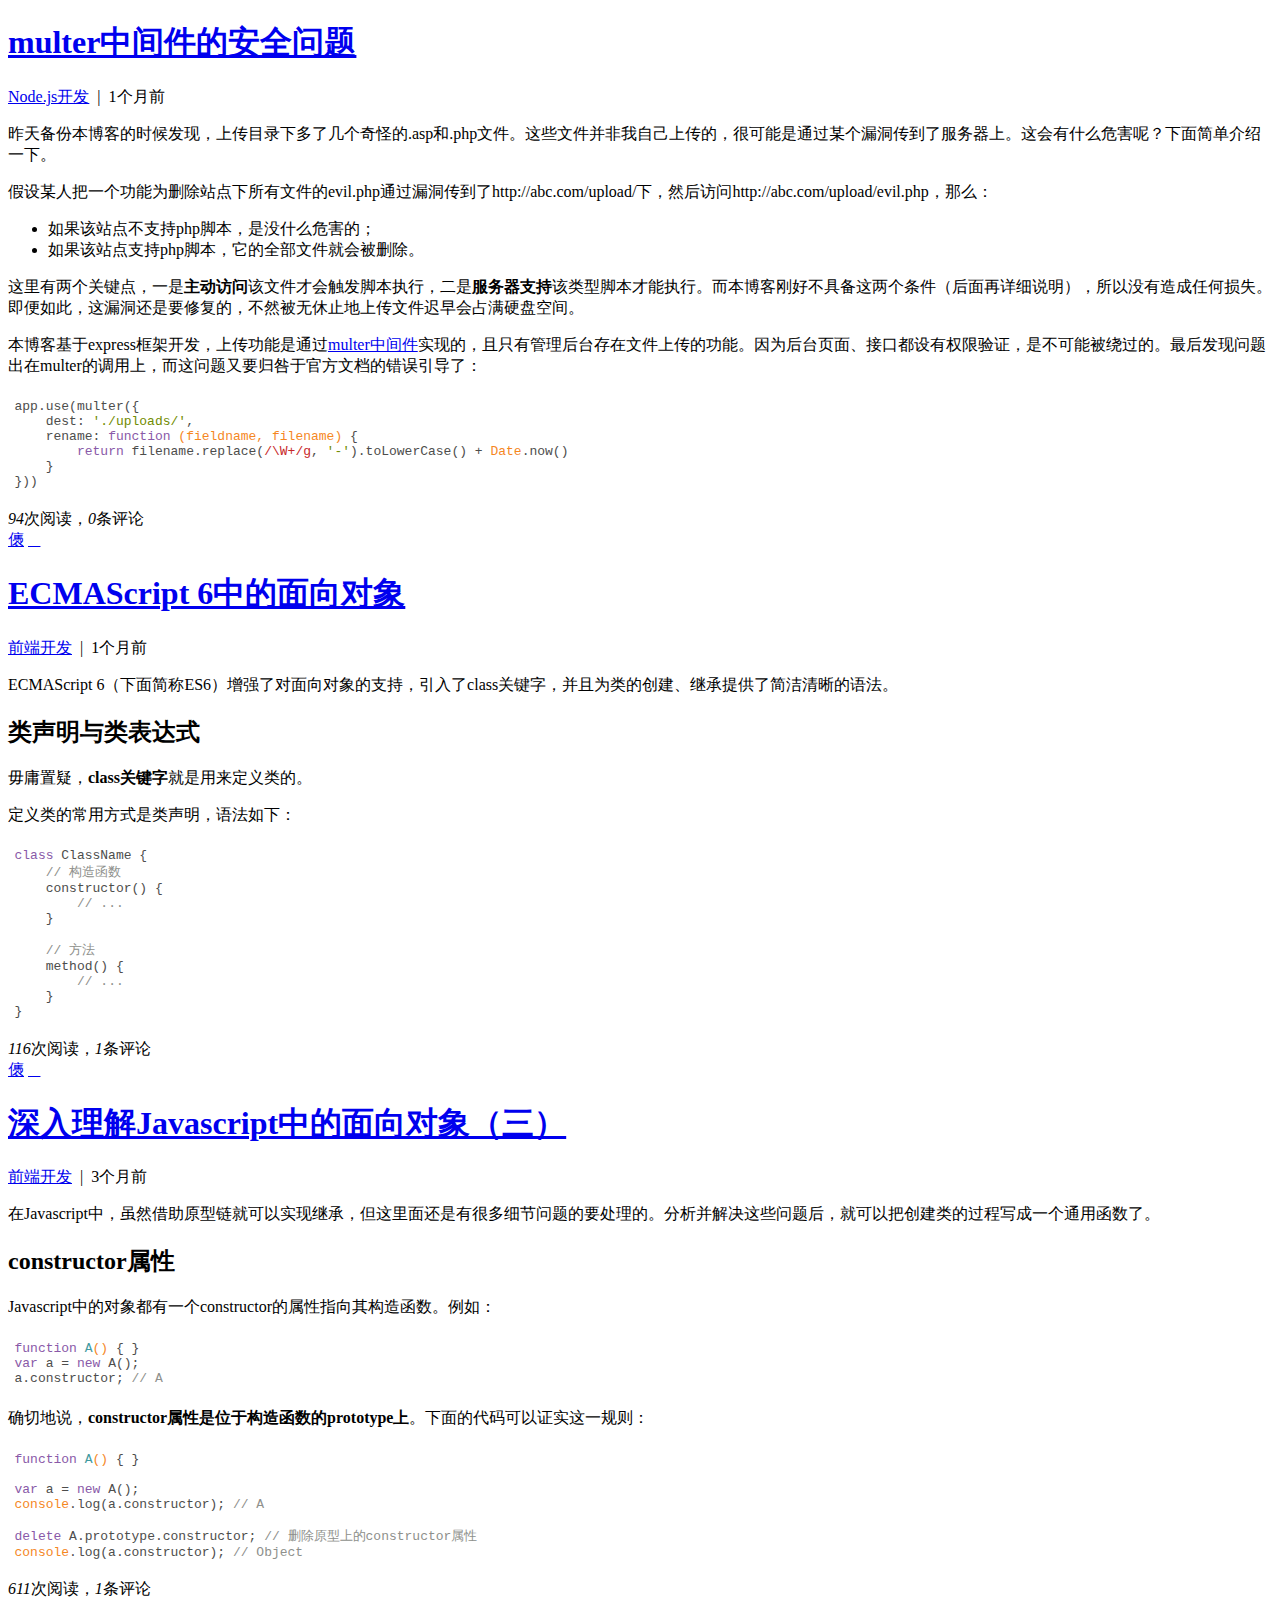
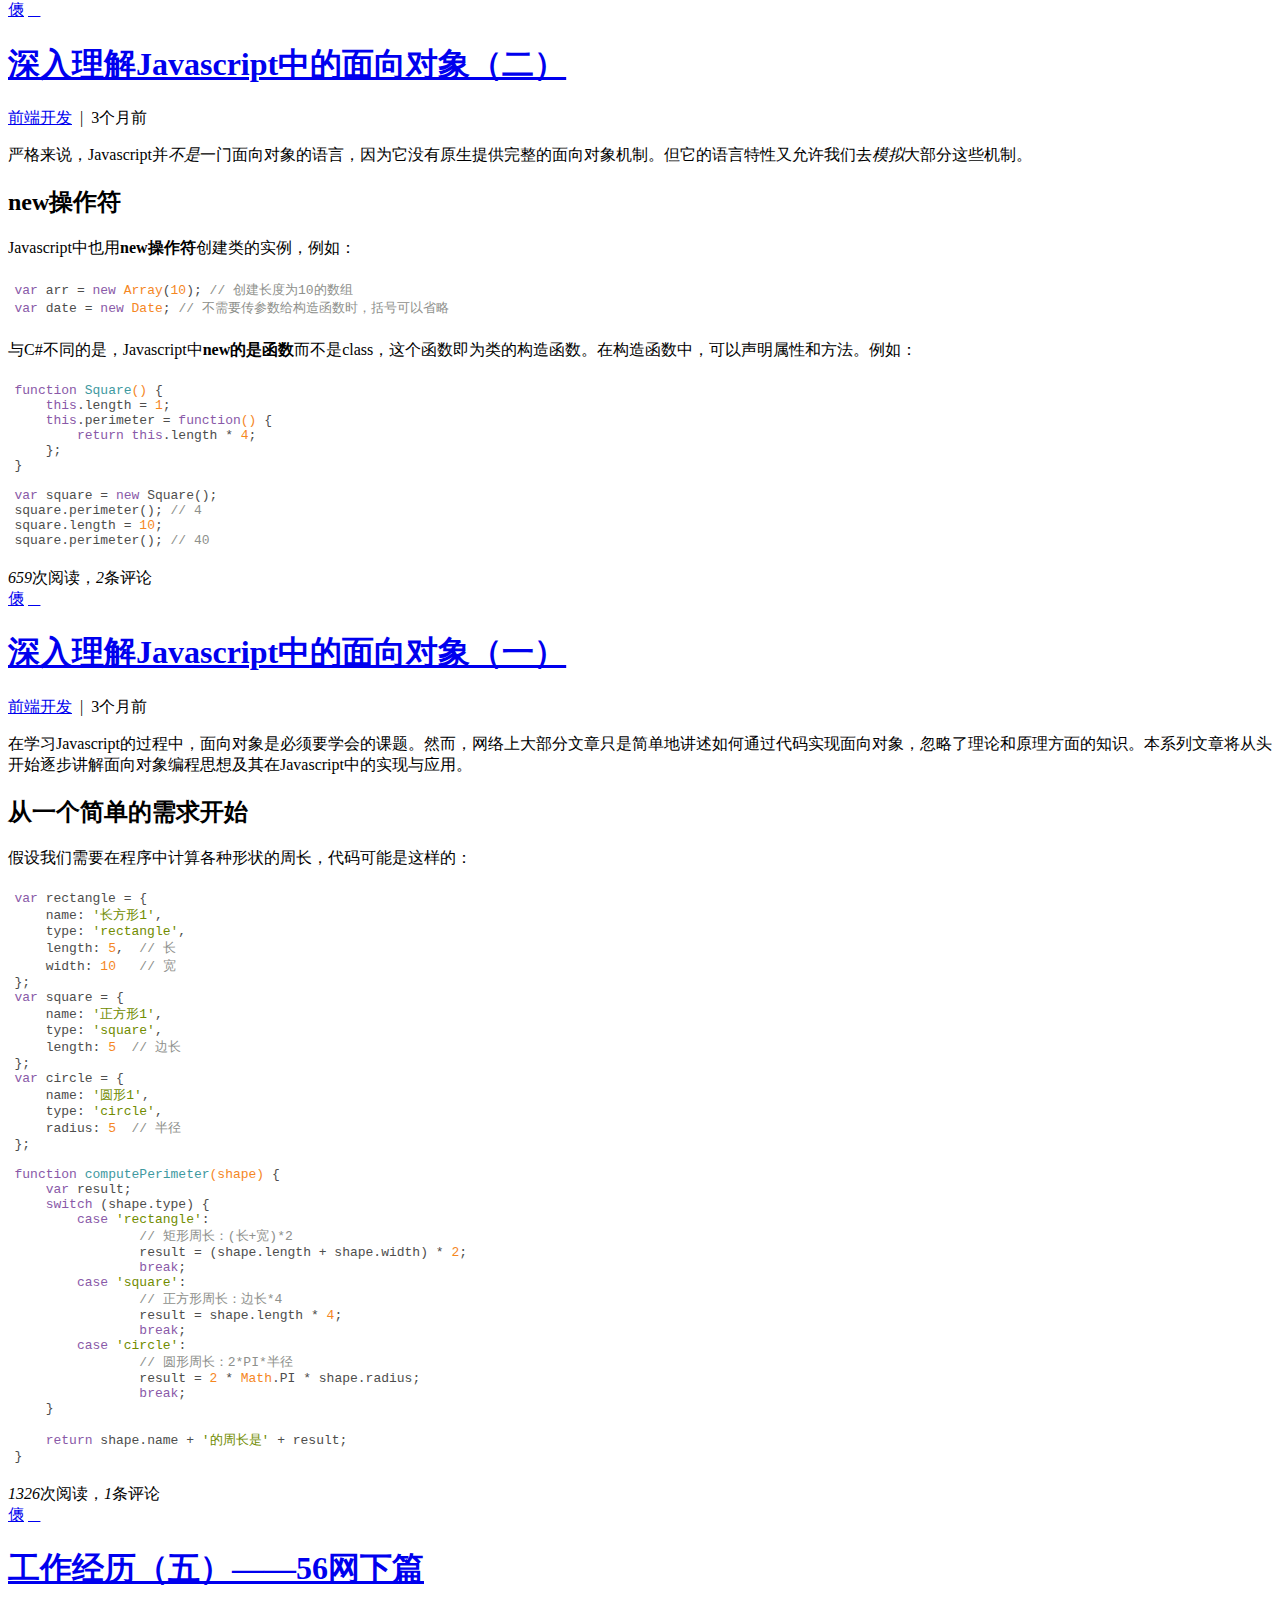
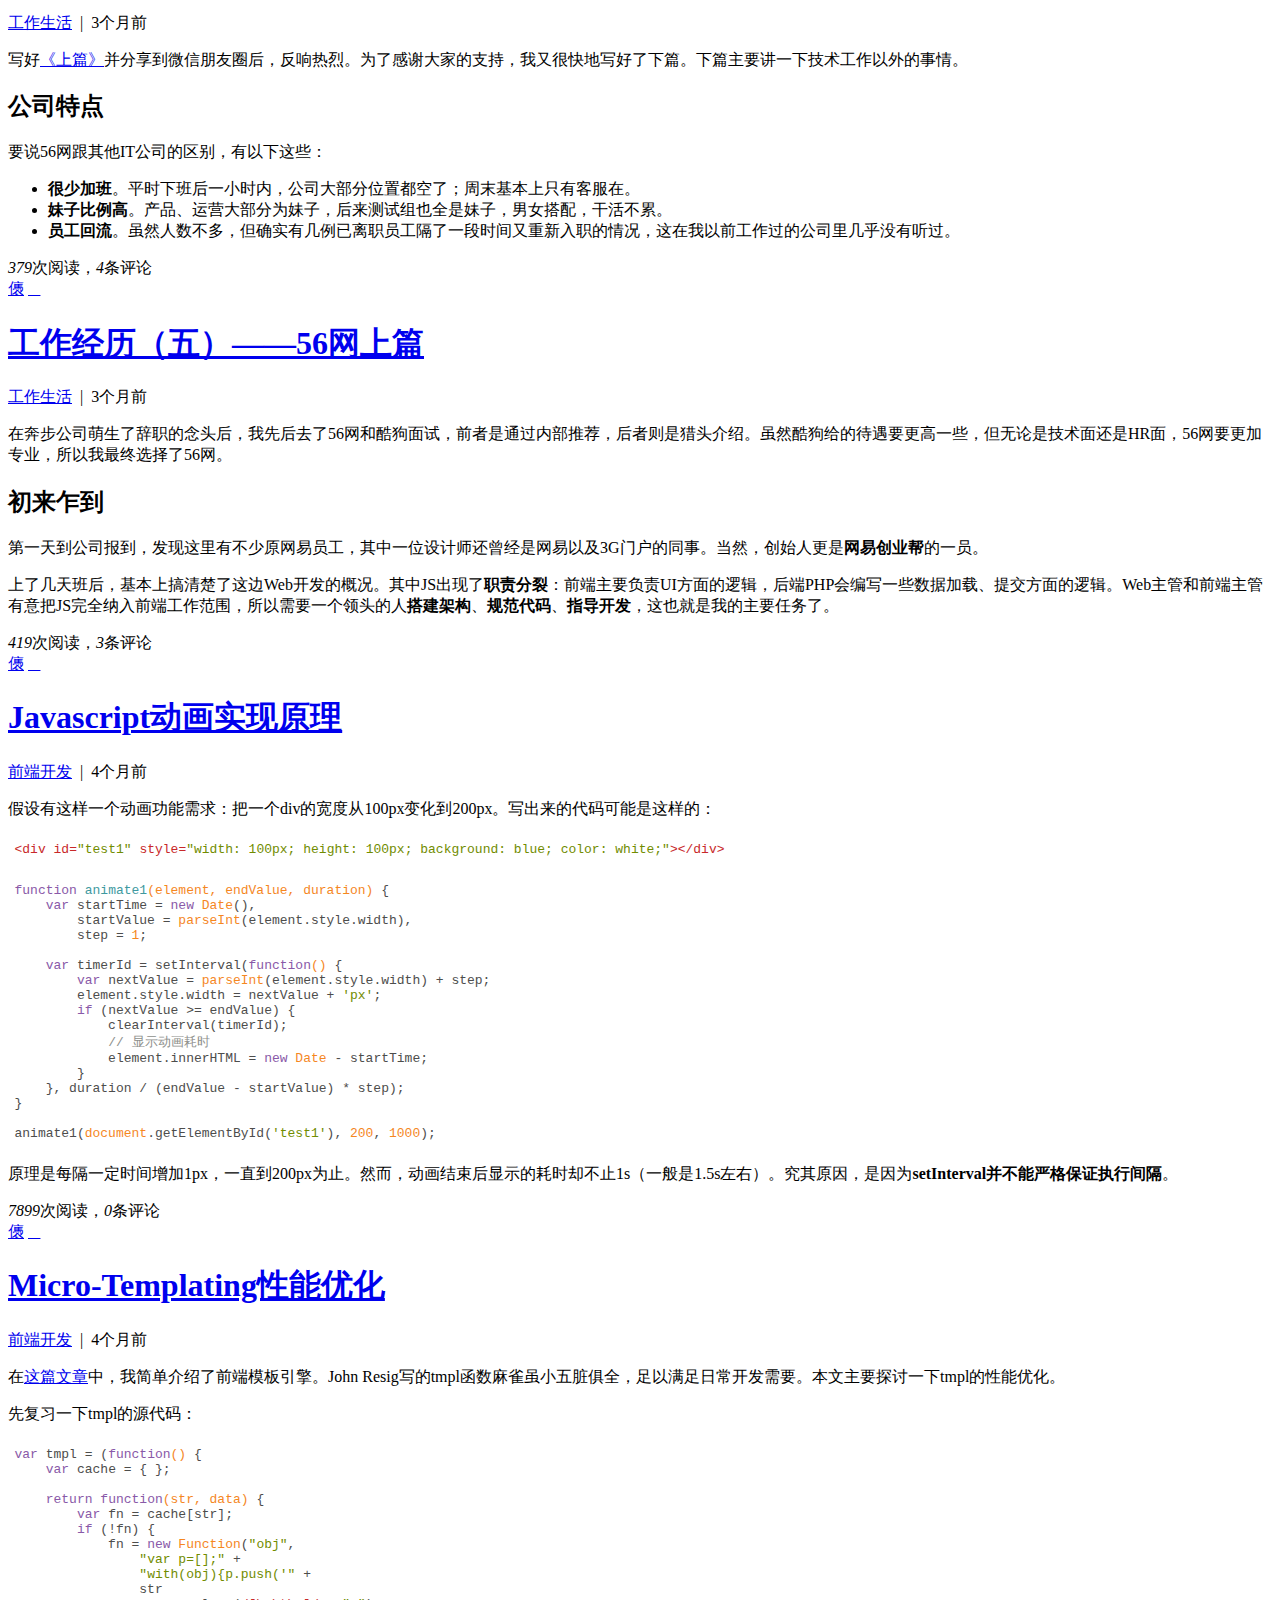
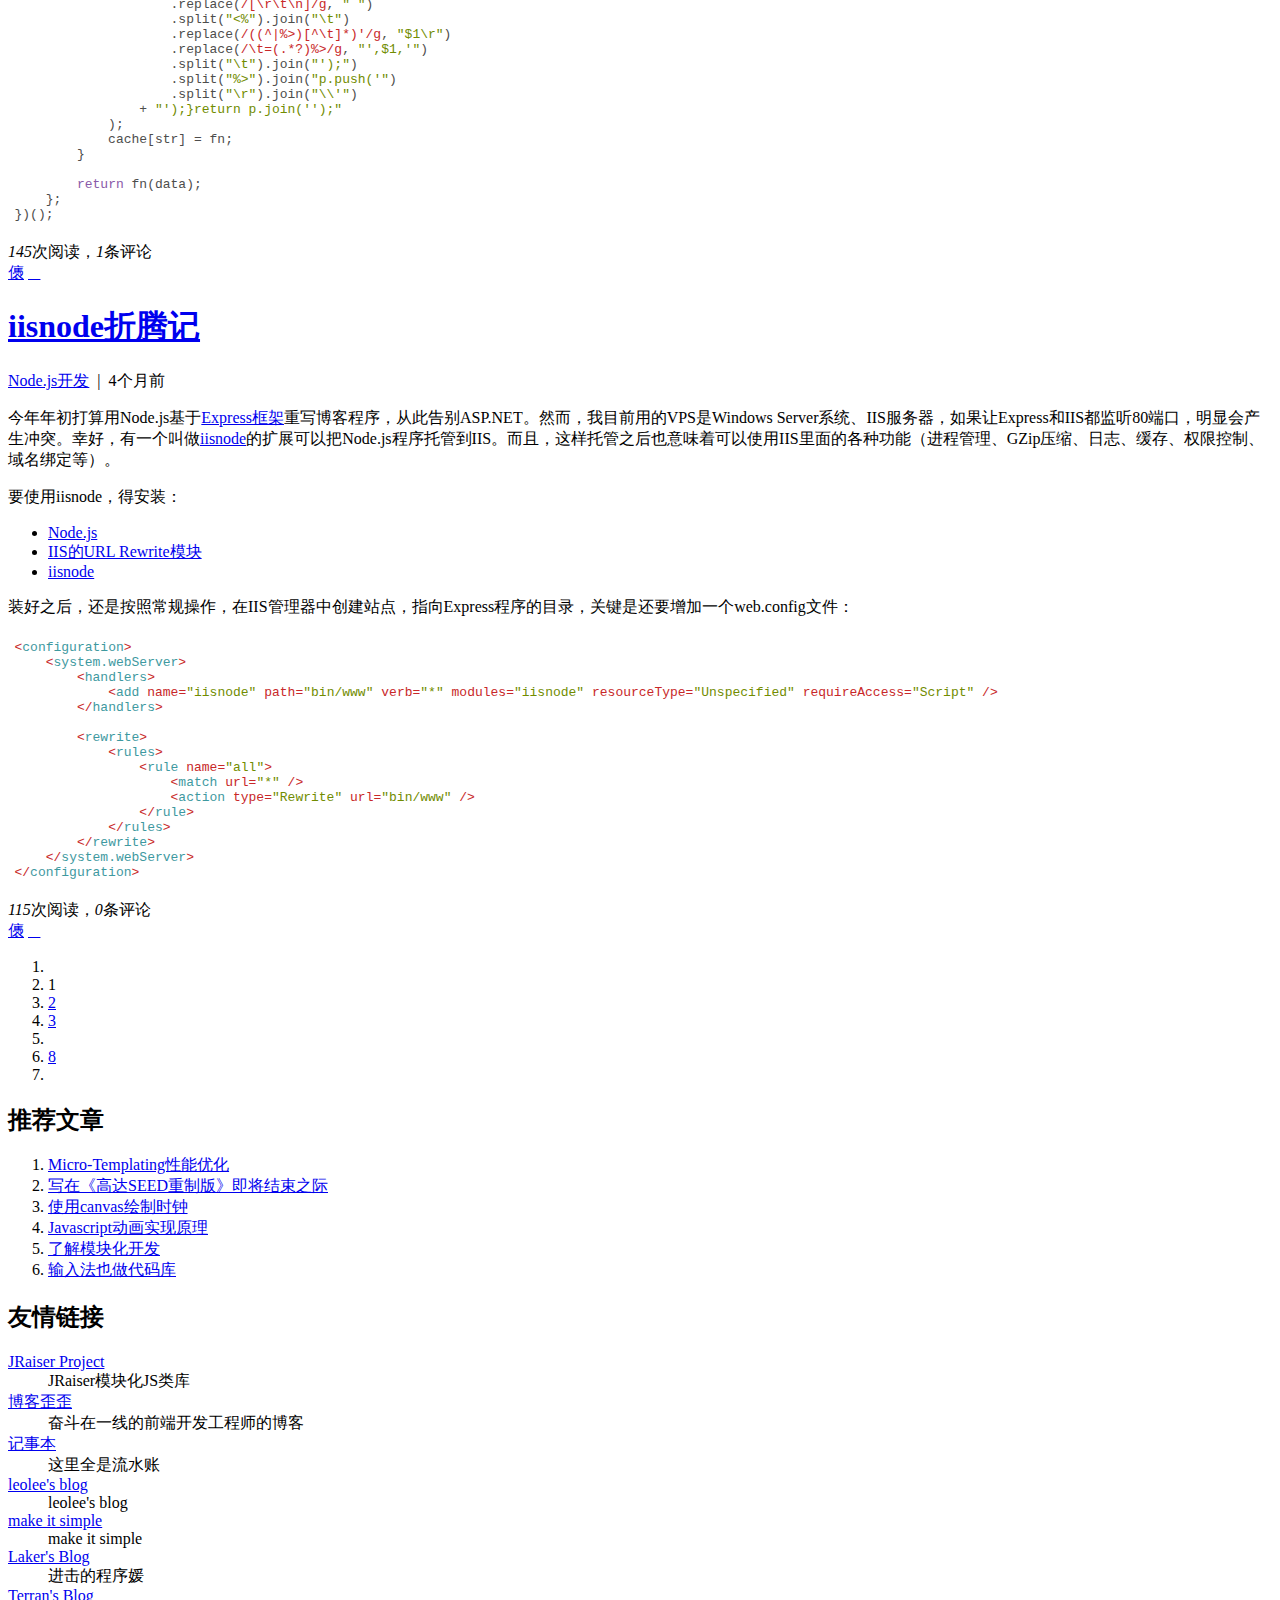
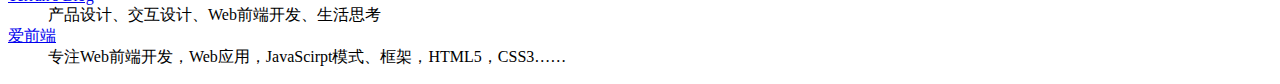
<file: js/highlightjs/index.htm>
<!DOCTYPE html>
<html>
<head>
<title>Heero&#x27;s Blog</title>
<meta charset="utf-8" />
<meta http-equiv="X-UA-Compatible" content="IE=Edge" />

<link href="styles/tomorrow.css" media="all" rel="stylesheet" type="text/css" />

<!--<script src="script/jraiser2.js"></script>-->


</head>

<body>
<!--[if lt IE 9]>
<script>
!function(body) {
var html = body.parentNode;
body.style.width = '100%';
body.style.height = '100%';
html.style.overflow = body.style.overflow= 'hidden';
}(document.body);
</script>
<iframe src="browsertips.html" frameborder="0" scrolling="no" style="position: absolute; width: 100%; height: 100%; left: 0; top: 0; z-index: 99999;"></iframe>
<![endif]-->

<div class="container clearfix">
	<div class="boundary container__boundary clearfix">
		
<div class="main">

	<div id="article-list" class="article-list">
	
		<article class="article-list__item">
			<header class="article-list__item__header clearfix">
				<h1 class="article-list__item__header__title"><a href="article/detail/126/safety-problem-of-multer-middleware">multer中间件的安全问题</a></h1>
				<div class="article-list__item__header__meta">
					<a href="article/list/6/nodejs">Node.js开发</a>&nbsp;&nbsp;|&nbsp;&nbsp;1个月前
				</div>
			</header>
			<div class="article__content article-list__item__summary">
				<p>昨天备份本博客的时候发现，上传目录下多了几个奇怪的.asp和.php文件。这些文件并非我自己上传的，很可能是通过某个漏洞传到了服务器上。这会有什么危害呢？下面简单介绍一下。</p><p>假设某人把一个功能为删除站点下所有文件的evil.php通过漏洞传到了http://abc.com/upload/下，然后访问http://abc.com/upload/evil.php，那么：</p><ul><li>如果该站点不支持php脚本，是没什么危害的；</li><li>如果该站点支持php脚本，它的全部文件就会被删除。</li></ul><p>这里有两个关键点，一是<strong>主动访问</strong>该文件才会触发脚本执行，二是<strong>服务器支持</strong>该类型脚本才能执行。而本博客刚好不具备这两个条件（后面再详细说明），所以没有造成任何损失。即便如此，这漏洞还是要修复的，不然被无休止地上传文件迟早会占满硬盘空间。</p><p>本博客基于express框架开发，上传功能是通过<a target="_blank" href="https://www.npmjs.com/package/multer">multer中间件</a>实现的，且只有管理后台存在文件上传的功能。因为后台页面、接口都设有权限验证，是不可能被绕过的。最后发现问题出在multer的调用上，而这问题又要归咎于官方文档的错误引导了：</p><pre><code class="language-javascript">app.use(multer({
	dest: './uploads/',
	rename: function (fieldname, filename) {
		return filename.replace(/\W+/g, '-').toLowerCase() + Date.now()
	}
}))</code></pre>
			</div>
			<footer class="article-list__item__footer clearfix">
				<div class="article-list__item__footer_info"><em>94</em>次阅读，<em>0</em>条评论</div>
				<div class="article-list__item__footer__share clearfix">
					<a href="#" class="share-ico share-ico--weibo" data-sharetype="weibo">&#x349f;</a>
					<a href="#" class="share-ico share-ico--wechat" data-sharetype="wechat">&#xe63c;</a>
				</div>
			</footer>
		</article>
	
		<article class="article-list__item">
			<header class="article-list__item__header clearfix">
				<h1 class="article-list__item__header__title"><a href="article/detail/125/object-oriented-in-ecmascript-6">ECMAScript 6中的面向对象</a></h1>
				<div class="article-list__item__header__meta">
					<a href="article/list/4/frontend">前端开发</a>&nbsp;&nbsp;|&nbsp;&nbsp;1个月前
				</div>
			</header>
			<div class="article__content article-list__item__summary">
				<p>ECMAScript 6（下面简称ES6）增强了对面向对象的支持，引入了class关键字，并且为类的创建、继承提供了简洁清晰的语法。</p><h2>类声明与类表达式</h2><p>毋庸置疑，<strong>class关键字</strong>就是用来定义类的。</p><p>定义类的常用方式是类声明，语法如下：</p><pre><code class="language-javascript">class ClassName {
	// 构造函数
	constructor() {
		// ...
	}

	// 方法
	method() {
		// ...
	}
}</code></pre>
			</div>
			<footer class="article-list__item__footer clearfix">
				<div class="article-list__item__footer_info"><em>116</em>次阅读，<em>1</em>条评论</div>
				<div class="article-list__item__footer__share clearfix">
					<a href="#" class="share-ico share-ico--weibo" data-sharetype="weibo">&#x349f;</a>
					<a href="#" class="share-ico share-ico--wechat" data-sharetype="wechat">&#xe63c;</a>
				</div>
			</footer>
		</article>
	
		<article class="article-list__item">
			<header class="article-list__item__header clearfix">
				<h1 class="article-list__item__header__title"><a href="article/detail/124/understand-object-oriented-javascript-deeply-chapter-3">深入理解Javascript中的面向对象（三）</a></h1>
				<div class="article-list__item__header__meta">
					<a href="article/list/4/frontend">前端开发</a>&nbsp;&nbsp;|&nbsp;&nbsp;3个月前
				</div>
			</header>
			<div class="article__content article-list__item__summary">
				<p>在Javascript中，虽然借助原型链就可以实现继承，但这里面还是有很多细节问题的要处理的。分析并解决这些问题后，就可以把创建类的过程写成一个通用函数了。</p><h2>constructor属性</h2><p>Javascript中的对象都有一个constructor的属性指向其构造函数。例如：</p><pre><code class="language-javascript">function A() { }
var a = new A();
a.constructor; // A</code></pre><p>确切地说，<strong>constructor属性是位于构造函数的prototype上</strong>。下面的代码可以证实这一规则：</p><pre><code class="language-javascript">function A() { }

var a = new A();
console.log(a.constructor); // A

delete A.prototype.constructor; // 删除原型上的constructor属性
console.log(a.constructor); // Object</code></pre>
			</div>
			<footer class="article-list__item__footer clearfix">
				<div class="article-list__item__footer_info"><em>611</em>次阅读，<em>1</em>条评论</div>
				<div class="article-list__item__footer__share clearfix">
					<a href="#" class="share-ico share-ico--weibo" data-sharetype="weibo">&#x349f;</a>
					<a href="#" class="share-ico share-ico--wechat" data-sharetype="wechat">&#xe63c;</a>
				</div>
			</footer>
		</article>
	
		<article class="article-list__item">
			<header class="article-list__item__header clearfix">
				<h1 class="article-list__item__header__title"><a href="article/detail/123/understand-object-oriented-javascript-deeply-chapter-2">深入理解Javascript中的面向对象（二）</a></h1>
				<div class="article-list__item__header__meta">
					<a href="article/list/4/frontend">前端开发</a>&nbsp;&nbsp;|&nbsp;&nbsp;3个月前
				</div>
			</header>
			<div class="article__content article-list__item__summary">
				<p>严格来说，Javascript并<em>不是</em>一门面向对象的语言，因为它没有原生提供完整的面向对象机制。但它的语言特性又允许我们去<em>模拟</em>大部分这些机制。</p><h2>new操作符</h2><p>Javascript中也用<strong>new操作符</strong>创建类的实例，例如：</p><pre><code class="language-javascript">var arr = new Array(10); // 创建长度为10的数组
var date = new Date; // 不需要传参数给构造函数时，括号可以省略</code></pre><p>与C#不同的是，Javascript中<strong>new的是函数</strong>而不是class，这个函数即为类的构造函数。在构造函数中，可以声明属性和方法。例如：</p><pre><code class="language-javascript">function Square() {
	this.length = 1;
	this.perimeter = function() {
		return this.length * 4;
	};
}

var square = new Square();
square.perimeter(); // 4
square.length = 10;
square.perimeter(); // 40</code></pre>
			</div>
			<footer class="article-list__item__footer clearfix">
				<div class="article-list__item__footer_info"><em>659</em>次阅读，<em>2</em>条评论</div>
				<div class="article-list__item__footer__share clearfix">
					<a href="#" class="share-ico share-ico--weibo" data-sharetype="weibo">&#x349f;</a>
					<a href="#" class="share-ico share-ico--wechat" data-sharetype="wechat">&#xe63c;</a>
				</div>
			</footer>
		</article>
	
		<article class="article-list__item">
			<header class="article-list__item__header clearfix">
				<h1 class="article-list__item__header__title"><a href="article/detail/122/understand-object-oriented-javascript-deeply-chapter-1">深入理解Javascript中的面向对象（一）</a></h1>
				<div class="article-list__item__header__meta">
					<a href="article/list/4/frontend">前端开发</a>&nbsp;&nbsp;|&nbsp;&nbsp;3个月前
				</div>
			</header>
			<div class="article__content article-list__item__summary">
				<p>在学习Javascript的过程中，面向对象是必须要学会的课题。然而，网络上大部分文章只是简单地讲述如何通过代码实现面向对象，忽略了理论和原理方面的知识。本系列文章将从头开始逐步讲解面向对象编程思想及其在Javascript中的实现与应用。</p><h2>从一个简单的需求开始</h2><p>假设我们需要在程序中计算各种形状的周长，代码可能是这样的：</p><pre><code class="language-javascript">var rectangle = {
	name: '长方形1',
	type: 'rectangle',
	length: 5,  // 长
	width: 10   // 宽
};
var square = {
	name: '正方形1',
	type: 'square',
	length: 5  // 边长
};
var circle = {
	name: '圆形1',
	type: 'circle',
	radius: 5  // 半径
};

function computePerimeter(shape) {
	var result;
	switch (shape.type) {
        case 'rectangle':
        	// 矩形周长：(长+宽)*2
        	result = (shape.length + shape.width) * 2;
        	break;
        case 'square':
        	// 正方形周长：边长*4
        	result = shape.length * 4;
        	break;
        case 'circle':
        	// 圆形周长：2*PI*半径
        	result = 2 * Math.PI * shape.radius;
        	break;
    }

    return shape.name + '的周长是' + result;
}</code></pre>
			</div>
			<footer class="article-list__item__footer clearfix">
				<div class="article-list__item__footer_info"><em>1326</em>次阅读，<em>1</em>条评论</div>
				<div class="article-list__item__footer__share clearfix">
					<a href="#" class="share-ico share-ico--weibo" data-sharetype="weibo">&#x349f;</a>
					<a href="#" class="share-ico share-ico--wechat" data-sharetype="wechat">&#xe63c;</a>
				</div>
			</footer>
		</article>
	
		<article class="article-list__item">
			<header class="article-list__item__header clearfix">
				<h1 class="article-list__item__header__title"><a href="article/detail/121/work-experience-in-56com-chapter-2">工作经历（五）——56网下篇</a></h1>
				<div class="article-list__item__header__meta">
					<a href="article/list/1">工作生活</a>&nbsp;&nbsp;|&nbsp;&nbsp;3个月前
				</div>
			</header>
			<div class="article__content article-list__item__summary">
				<p>写好<a target="_blank" href="article/detail/120/work-experience-in-56com-chapter-1">《上篇》</a>并分享到微信朋友圈后，反响热烈。为了感谢大家的支持，我又很快地写好了下篇。下篇主要讲一下技术工作以外的事情。</p><h2>公司特点</h2><p>要说56网跟其他IT公司的区别，有以下这些：</p><ul><li><strong>很少加班</strong>。平时下班后一小时内，公司大部分位置都空了；周末基本上只有客服在。</li><li><strong>妹子比例高</strong>。产品、运营大部分为妹子，后来测试组也全是妹子，男女搭配，干活不累。</li><li><strong>员工回流</strong>。虽然人数不多，但确实有几例已离职员工隔了一段时间又重新入职的情况，这在我以前工作过的公司里几乎没有听过。</li></ul>
			</div>
			<footer class="article-list__item__footer clearfix">
				<div class="article-list__item__footer_info"><em>379</em>次阅读，<em>4</em>条评论</div>
				<div class="article-list__item__footer__share clearfix">
					<a href="#" class="share-ico share-ico--weibo" data-sharetype="weibo">&#x349f;</a>
					<a href="#" class="share-ico share-ico--wechat" data-sharetype="wechat">&#xe63c;</a>
				</div>
			</footer>
		</article>
	
		<article class="article-list__item">
			<header class="article-list__item__header clearfix">
				<h1 class="article-list__item__header__title"><a href="article/detail/120/work-experience-in-56com-chapter-1">工作经历（五）——56网上篇</a></h1>
				<div class="article-list__item__header__meta">
					<a href="article/list/1">工作生活</a>&nbsp;&nbsp;|&nbsp;&nbsp;3个月前
				</div>
			</header>
			<div class="article__content article-list__item__summary">
				<p>在奔步公司萌生了辞职的念头后，我先后去了56网和酷狗面试，前者是通过内部推荐，后者则是猎头介绍。虽然酷狗给的待遇要更高一些，但无论是技术面还是HR面，56网要更加专业，所以我最终选择了56网。</p><h2>初来乍到</h2><p>第一天到公司报到，发现这里有不少原网易员工，其中一位设计师还曾经是网易以及3G门户的同事。当然，创始人更是<strong>网易创业帮</strong>的一员。</p><p>上了几天班后，基本上搞清楚了这边Web开发的概况。其中JS出现了<strong>职责分裂</strong>：前端主要负责UI方面的逻辑，后端PHP会编写一些数据加载、提交方面的逻辑。Web主管和前端主管有意把JS完全纳入前端工作范围，所以需要一个领头的人<strong>搭建架构</strong>、<strong>规范代码</strong>、<strong>指导开发</strong>，这也就是我的主要任务了。</p>
			</div>
			<footer class="article-list__item__footer clearfix">
				<div class="article-list__item__footer_info"><em>419</em>次阅读，<em>3</em>条评论</div>
				<div class="article-list__item__footer__share clearfix">
					<a href="#" class="share-ico share-ico--weibo" data-sharetype="weibo">&#x349f;</a>
					<a href="#" class="share-ico share-ico--wechat" data-sharetype="wechat">&#xe63c;</a>
				</div>
			</footer>
		</article>
	
		<article class="article-list__item">
			<header class="article-list__item__header clearfix">
				<h1 class="article-list__item__header__title"><a href="article/detail/67/principle-of-javascript-animation">Javascript动画实现原理</a></h1>
				<div class="article-list__item__header__meta">
					<a href="article/list/4/frontend">前端开发</a>&nbsp;&nbsp;|&nbsp;&nbsp;4个月前
				</div>
			</header>
			<div class="article__content article-list__item__summary">
				<p>假设有这样一个动画功能需求：把一个div的宽度从100px变化到200px。写出来的代码可能是这样的：</p><pre><code class="language-html">&lt;div id="test1" style="width: 100px; height: 100px; background: blue; color: white;"&gt;&lt;/div&gt;</code></pre><pre><code class="language-javascript">function animate1(element, endValue, duration) {
	var startTime = new Date(),
		startValue = parseInt(element.style.width),
		step = 1;
	
	var timerId = setInterval(function() {
		var nextValue = parseInt(element.style.width) + step;
		element.style.width = nextValue + 'px';
		if (nextValue &gt;= endValue) {
			clearInterval(timerId);
			// 显示动画耗时
			element.innerHTML = new Date - startTime;
		}
	}, duration / (endValue - startValue) * step);
}

animate1(document.getElementById('test1'), 200, 1000);</code></pre><p>原理是每隔一定时间增加1px，一直到200px为止。然而，动画结束后显示的耗时却不止1s（一般是1.5s左右）。究其原因，是因为<strong>setInterval并不能严格保证执行间隔</strong>。</p>
			</div>
			<footer class="article-list__item__footer clearfix">
				<div class="article-list__item__footer_info"><em>7899</em>次阅读，<em>0</em>条评论</div>
				<div class="article-list__item__footer__share clearfix">
					<a href="#" class="share-ico share-ico--weibo" data-sharetype="weibo">&#x349f;</a>
					<a href="#" class="share-ico share-ico--wechat" data-sharetype="wechat">&#xe63c;</a>
				</div>
			</footer>
		</article>
	
		<article class="article-list__item">
			<header class="article-list__item__header clearfix">
				<h1 class="article-list__item__header__title"><a href="article/detail/119/micro-templating-optimization">Micro-Templating性能优化</a></h1>
				<div class="article-list__item__header__meta">
					<a href="article/list/4/frontend">前端开发</a>&nbsp;&nbsp;|&nbsp;&nbsp;4个月前
				</div>
			</header>
			<div class="article__content article-list__item__summary">
				<p>在<a target="_blank" href="article/detail/73">这篇文章</a>中，我简单介绍了前端模板引擎。John Resig写的tmpl函数麻雀虽小五脏俱全，足以满足日常开发需要。本文主要探讨一下tmpl的性能优化。</p><p>先复习一下tmpl的源代码：</p><pre><code class="language-javascript">var tmpl = (function() {
	var cache = { };

	return function(str, data) {
		var fn = cache[str];
		if (!fn) {
			fn = new Function("obj",
				"var p=[];" +
				"with(obj){p.push('" +
				str
					.replace(/[\r\t\n]/g, " ")
					.split("&lt;%").join("\t")
					.replace(/((^|%&gt;)[^\t]*)'/g, "$1\r")
					.replace(/\t=(.*?)%&gt;/g, "',$1,'")
					.split("\t").join("');")
					.split("%&gt;").join("p.push('")
					.split("\r").join("\\'")
				+ "');}return p.join('');"
			);
			cache[str] = fn;
		}

		return fn(data);
	};
})();</code></pre>
			</div>
			<footer class="article-list__item__footer clearfix">
				<div class="article-list__item__footer_info"><em>145</em>次阅读，<em>1</em>条评论</div>
				<div class="article-list__item__footer__share clearfix">
					<a href="#" class="share-ico share-ico--weibo" data-sharetype="weibo">&#x349f;</a>
					<a href="#" class="share-ico share-ico--wechat" data-sharetype="wechat">&#xe63c;</a>
				</div>
			</footer>
		</article>
	
		<article class="article-list__item">
			<header class="article-list__item__header clearfix">
				<h1 class="article-list__item__header__title"><a href="article/detail/118/suffering-from-iisnode">iisnode折腾记</a></h1>
				<div class="article-list__item__header__meta">
					<a href="article/list/6/nodejs">Node.js开发</a>&nbsp;&nbsp;|&nbsp;&nbsp;4个月前
				</div>
			</header>
			<div class="article__content article-list__item__summary">
				<p>今年年初打算用Node.js基于<a target="_blank" href="http://expressjs.com/">Express框架</a>重写博客程序，从此告别ASP.NET。然而，我目前用的VPS是Windows Server系统、IIS服务器，如果让Express和IIS都监听80端口，明显会产生冲突。幸好，有一个叫做<a target="_blank" href="https://github.com/tjanczuk/iisnode">iisnode</a>的扩展可以把Node.js程序托管到IIS。而且，这样托管之后也意味着可以使用IIS里面的各种功能（进程管理、GZip压缩、日志、缓存、权限控制、域名绑定等）。</p><p>要使用iisnode，得安装：</p><ul><li><a target="_blank" href="http://nodejs.org/">Node.js</a></li><li><a target="_blank" href="http://www.iis.net/downloads/microsoft/url-rewrite">IIS的URL Rewrite模块</a></li><li><a target="_blank" href="https://github.com/tjanczuk/iisnode">iisnode</a></li></ul><p>装好之后，还是按照常规操作，在IIS管理器中创建站点，指向Express程序的目录，关键是还要增加一个web.config文件：</p><pre><code class="language-xml">&lt;configuration&gt;
	&lt;system.webServer&gt;
		&lt;handlers&gt;
			&lt;add name="iisnode" path="bin/www" verb="*" modules="iisnode" resourceType="Unspecified" requireAccess="Script" /&gt;
		&lt;/handlers&gt;

		&lt;rewrite&gt;
			&lt;rules&gt;
				&lt;rule name="all"&gt;
					&lt;match url="*" /&gt;
					&lt;action type="Rewrite" url="bin/www" /&gt;
				&lt;/rule&gt;
			&lt;/rules&gt;
		&lt;/rewrite&gt;
	&lt;/system.webServer&gt;
&lt;/configuration&gt;</code></pre>
			</div>
			<footer class="article-list__item__footer clearfix">
				<div class="article-list__item__footer_info"><em>115</em>次阅读，<em>0</em>条评论</div>
				<div class="article-list__item__footer__share clearfix">
					<a href="#" class="share-ico share-ico--weibo" data-sharetype="weibo">&#x349f;</a>
					<a href="#" class="share-ico share-ico--wechat" data-sharetype="wechat">&#xe63c;</a>
				</div>
			</footer>
		</article>
	

		<nav id="article-list__paginator">
			<ol class="paginator">

	<li class="paginator__item paginator__item--prev paginator__item--prev--disabled">
		<span class="paginator__item__text">
			<span class="paginator__item__text__icon"></span>
		</span>
	</li>


	
	<li class="paginator__item paginator__item--number paginator__item--current">
		<span class="paginator__item__text">1</span>
	</li>
	

	
		<li class="paginator__item paginator__item--number">
			<a href="?page=2" data-page="2" class="paginator__item__text">2</a>
		</li>
	

	
		<li class="paginator__item paginator__item--number">
			<a href="?page=3" data-page="3" class="paginator__item__text">3</a>
		</li>
	

	
	<li class="paginator__item paginator__item--ellipsis">
		<span class="paginator__item__text">
			<span class="paginator__item__text__icon"></span>
		</span>
	</li>
	

	
		<li class="paginator__item paginator__item--number">
			<a href="?page=8" data-page="8" class="paginator__item__text">8</a>
		</li>
	


	<li class="paginator__item paginator__item--next">
		<a href="?page=2" data-page="2" class="paginator__item__text">
			<span class="paginator__item__text__icon"></span>
		</a>
	</li>

</ol>
		</nav>

	</div>

</div>
<aside class="sidebar">

	<section class="sidebar__section recommended-articles">
		<h2 class="sidebar__section__title">推荐文章</h2>
		<ol class="sidebar__article-list">
	
			<li><a href="article/detail/119/micro-templating-optimization" target="_blank">Micro-Templating性能优化</a></li>
	
			<li><a href="article/detail/107/essay-about-gundam-seed-remaster" target="_blank">写在《高达SEED重制版》即将结束之际</a></li>
	
			<li><a href="article/detail/95/draw-clock-in-canvas" target="_blank">使用canvas绘制时钟</a></li>
	
			<li><a href="article/detail/67/principle-of-javascript-animation" target="_blank">Javascript动画实现原理</a></li>
	
			<li><a href="article/detail/111/understand-javascript-modular-development" target="_blank">了解模块化开发</a></li>
	
			<li><a href="article/detail/58" target="_blank">输入法也做代码库</a></li>
	
		</ol>
	</section>


	<section class="sidebar__section friend-sites">
		<h2 class="sidebar__section__title">友情链接</h2>
		<dl class="sidebar__link-list">
	
			<dt><a href="http://jraiser.org/" target="_blank">JRaiser Project</a></dt>
			<dd>JRaiser模块化JS类库</dd>
	
			<dt><a href="http://www.bokeyy.com/" target="_blank">博客歪歪</a></dt>
			<dd>奋斗在一线的前端开发工程师的博客</dd>
	
			<dt><a href="http://www.zhoumingzhi.com/" target="_blank">记事本</a></dt>
			<dd>这里全是流水账</dd>
	
			<dt><a href="http://jooben.blog.51cto.com/" target="_blank">leolee&#x27;s blog</a></dt>
			<dd>leolee&#x27;s blog</dd>
	
			<dt><a href="http://www.suerb.com/" target="_blank">make it simple</a></dt>
			<dd>make it simple</dd>
	
			<dt><a href="http://laker.me/blog/index.html" target="_blank">Laker&#x27;s Blog</a></dt>
			<dd>进击的程序媛</dd>
	
			<dt><a href="http://terran.cc/" target="_blank">Terran&#x27;s Blog</a></dt>
			<dd>产品设计、交互设计、Web前端开发、生活思考</dd>
	
			<dt><a href="http://liuxiaofan.com/" target="_blank">爱前端</a></dt>
			<dd>专注Web前端开发，Web应用，JavaScirpt模式、框架，HTML5，CSS3……</dd>
	
		</dl>
	</section>

</aside>

	</div>
</div>


<script src="highlight.pack.js"></script>
<script>
hljs.configure({
	tabReplace: '    '
});
hljs.initHighlightingOnLoad();
</script>



</body>
</html>
</file>
<file: js/google-code-prettify/prettify.css>
.com { color: #93a1a1; }
.lit { color: #195f91; }
.pun, .opn, .clo { color: #93a1a1; }
.fun { color: #dc322f; }
.str, .atv { color: #D14; }
.kwd, .prettyprint .tag { color: #1e347b; }
.typ, .atn, .dec, .var { color: teal; }
.pln { color: #48484c; }

.prettyprint {
  padding: 8px;
  background-color: #f7f7f9;
  border: 1px solid #e1e1e8;
}
.prettyprint.linenums {
  -webkit-box-shadow: inset 40px 0 0 #fbfbfc, inset 41px 0 0 #ececf0;
     -moz-box-shadow: inset 40px 0 0 #fbfbfc, inset 41px 0 0 #ececf0;
          box-shadow: inset 40px 0 0 #fbfbfc, inset 41px 0 0 #ececf0;
}

/* Specify class=linenums on a pre to get line numbering */
ol.linenums {
  margin: 0 0 0 33px; /* IE indents via margin-left */
}
ol.linenums li {
  padding-left: 12px;
  color: #bebec5;
  line-height: 20px;
  text-shadow: 0 1px 0 #fff;
}
</file>
<file: js/highlightjs/styles/tomorrow.css>
/* http://jmblog.github.com/color-themes-for-google-code-highlightjs */

/* Tomorrow Comment */
.hljs-comment {
  color: #8e908c;
}

/* Tomorrow Red */
.hljs-variable,
.hljs-attribute,
.hljs-tag,
.hljs-regexp,
.ruby .hljs-constant,
.xml .hljs-tag .hljs-title,
.xml .hljs-pi,
.xml .hljs-doctype,
.html .hljs-doctype,
.css .hljs-id,
.css .hljs-class,
.css .hljs-pseudo {
  color: #c82829;
}

/* Tomorrow Orange */
.hljs-number,
.hljs-preprocessor,
.hljs-pragma,
.hljs-built_in,
.hljs-literal,
.hljs-params,
.hljs-constant {
  color: #f5871f;
}

/* Tomorrow Yellow */
.ruby .hljs-class .hljs-title,
.css .hljs-rules .hljs-attribute {
  color: #eab700;
}

/* Tomorrow Green */
.hljs-string,
.hljs-value,
.hljs-inheritance,
.hljs-header,
.ruby .hljs-symbol,
.xml .hljs-cdata {
  color: #718c00;
}

/* Tomorrow Aqua */
.hljs-title,
.css .hljs-hexcolor {
  color: #3e999f;
}

/* Tomorrow Blue */
.hljs-function,
.python .hljs-decorator,
.python .hljs-title,
.ruby .hljs-function .hljs-title,
.ruby .hljs-title .hljs-keyword,
.perl .hljs-sub,
.javascript .hljs-title,
.coffeescript .hljs-title {
  color: #4271ae;
}

/* Tomorrow Purple */
.hljs-keyword,
.javascript .hljs-function {
  color: #8959a8;
}

.hljs {
  display: block;
  overflow-x: auto;
  background: white;
  color: #4d4d4c;
  padding: 0.5em;
  -webkit-text-size-adjust: none;
}

.coffeescript .javascript,
.javascript .xml,
.tex .hljs-formula,
.xml .javascript,
.xml .vbscript,
.xml .css,
.xml .hljs-cdata {
  opacity: 0.5;
}
</file>
